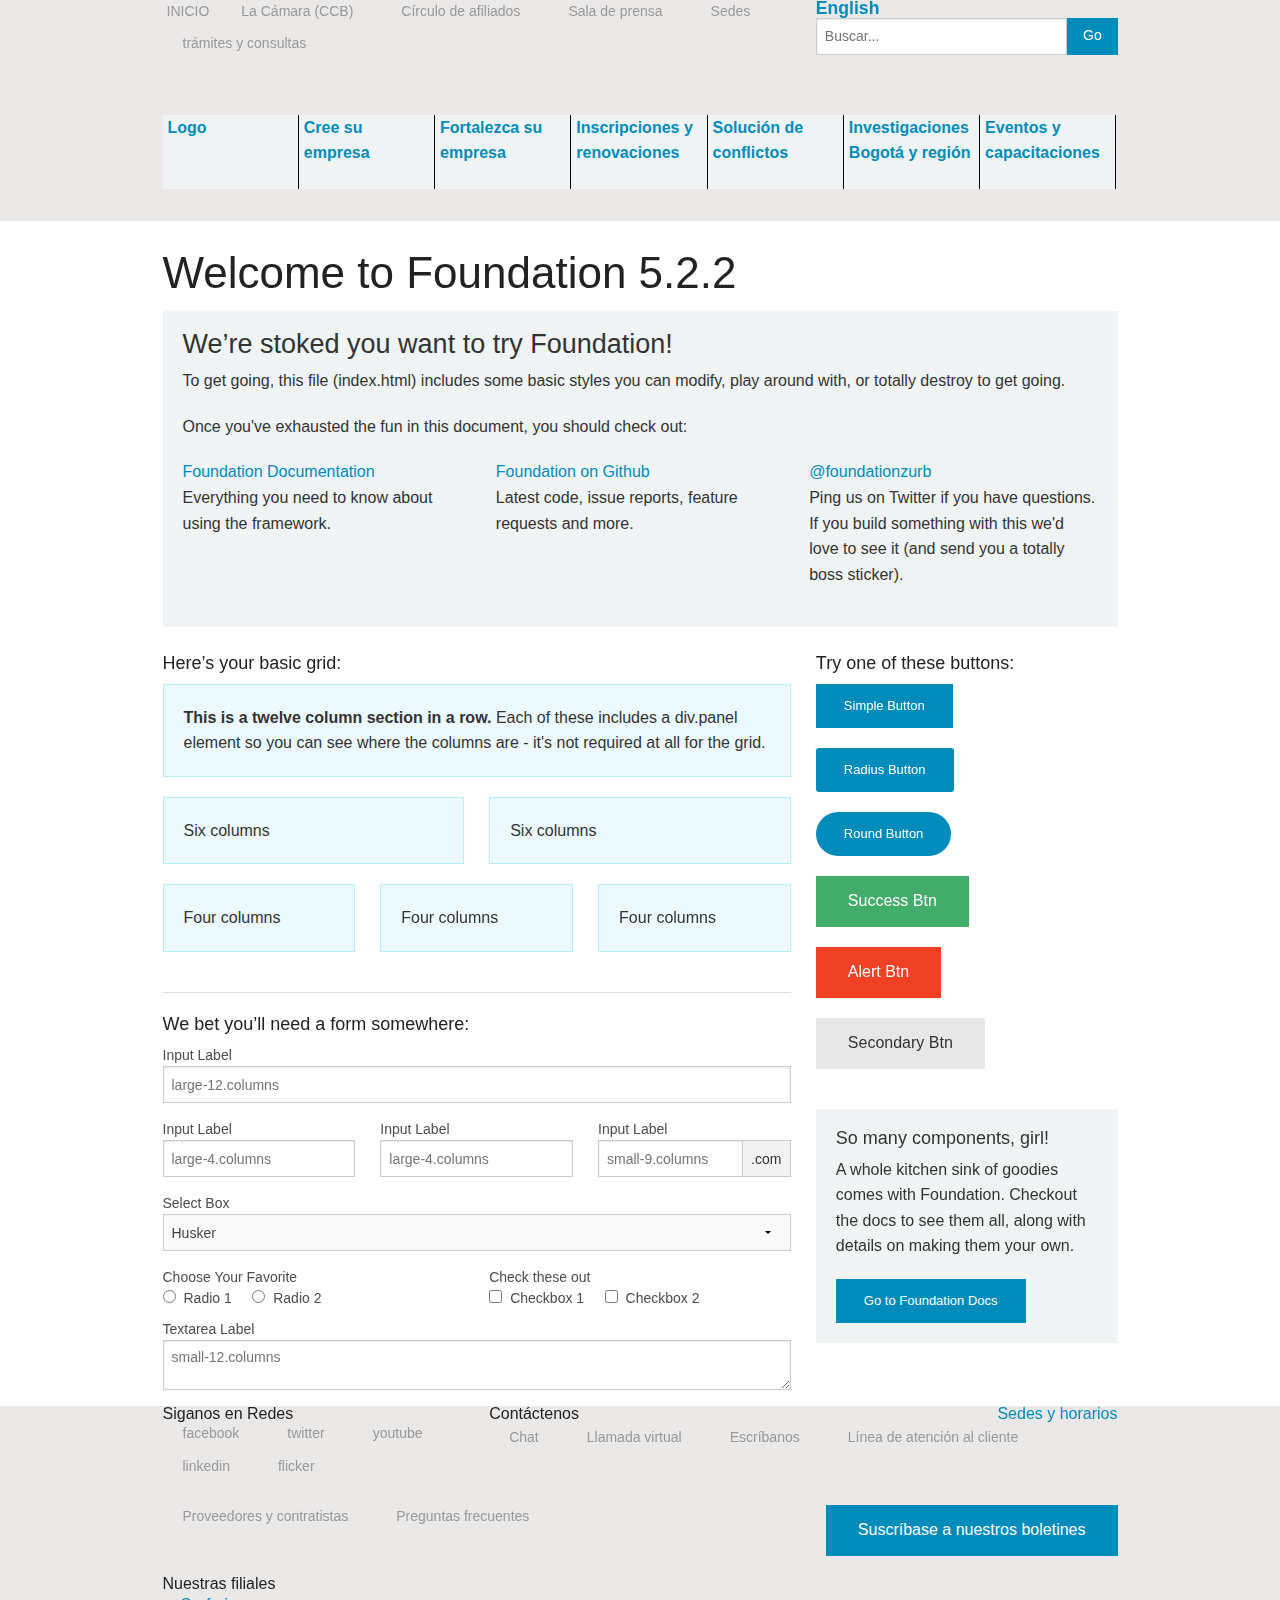
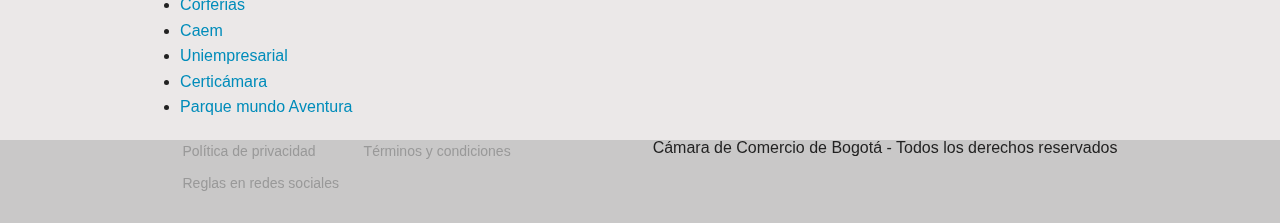
<file: converted-html/index.html>
<!doctype html>
<html class="no-js" lang="es">
<head>
	<meta charset="utf-8" />
	<meta name="viewport" content="width=device-width, initial-scale=1.0" />
	<title>Foundation 5</title>

	<meta name="author" content="" />
	<meta name="copyright" content="" />
	<meta name="description" content="" />
	<meta name="keywords" content="" />
	<meta property="og:title" content="" />
	<meta property="og:url" content="" />
	<meta property="og:site_name" content="" />
	<meta property="og:image" content="" />
	<meta property="og:type" content="" />
	<meta property="fb:app_id" content="" />

	<link rel="Shortcut Icon" type="image/x-icon" href="" />
	<link rel="apple-touch-icon" href="" />
	<link rel="apple-touch-icon" sizes="72x72" href="" />
	<link rel="apple-touch-icon" sizes="114x114" href="" />

	<link href="/assets/css/app.min.css" rel="stylesheet" type="text/css" media="all"/>
	<script src="/assets/js/vendor/modernizr.min.js"></script>
	<style>
		figure {
			margin: 0;
		}

		.nav-bar ul {
			margin: 2em 0;
			float:left;
		}

		.nav-bar li {
			/* display: block; */
			float: left;
			list-style: none;
			background: #F0F4F5;
			width: 14.27%;
			padding: 0 5px;
			border-right: 1px solid black;
			height: 74px;
		}

		.panel {
			background: #F0F4F5;
			border: none;
			float:left;
			width:100%;
		}

		.header-holder {
			background: rgb(235, 232, 232);
		}

		footer.footer-holder {
			background: rgb(235, 232, 232);
		}
		div.copyright {
			background: rgb(201, 200, 200);
		}

		header {
			font-weight: bold;
			margin-bottom: 1em;
			font-size: 1.1em;
		}

		.event-item {
			margin: 0;
		}

		.event-item li {
			list-style: none;
		}

	</style>
</head>
<body>
	<div class="off-canvas-wrap" data-offcanvas>
		<div class="inner-wrap">
			<header class="hide-for-small-only header-holder">
	<div class="row">
		<div class="large-12 columns">
			<div class="row">
				<div class="large-8 medium-8 columns">
					<dl class="sub-nav">
	<dt>inicio</dt>
	<dd class=""><a href="#">La Cámara (CCB)</a></dd>
	<dd><a href="#">Círculo de afiliados</a></dd>
	<dd><a href="#">Sala de prensa</a></dd>
	<dd><a href="#">Sedes</a></dd>
	<dd><a href="#">trámites y consultas</a></dd>
</dl>

				</div>
				<div class="large-4 medium-4 columns">
					<a href="" class="lang-block" title="">English</a>
					<div class="row collapse">
	<div class="small-10 columns">
	<input type="text" placeholder="Buscar...">
	</div>
	<div class="small-2 columns">
		<a href="#" class="button postfix">Go</a>
	</div>
</div>
				</div>
			</div>
		</div>
		<div class="large-12 columns">
			<section class="navigation">
	<nav class="nav-bar" >
		<ul class="">
			<li class="">
				<a href="#">Logo</a>
			</li>
			<li class="">
				<a href="#">Cree su empresa</a>
			</li>
			<li class="">
				<a href="#">Fortalezca su empresa</a>
			</li>
			<li class="">
				<a href="#">Inscripciones y renovaciones</a>
			</li>
			<li class="">
				<a href="#">Solución de conflictos</a>
			</li>
			<li class="">
				<a href="#">Investigaciones Bogotá y región</a>
			</li>
			<li class="">
				<a href="#">Eventos y capacitaciones</a>
			</li>
		</ul>
	</nav>
</section>
		</div>
	</div>
</header>
			<nav class="tab-bar show-for-small-only">
	<section class="left-small">
		<a class="left-off-canvas-toggle menu-icon" href="#"><span></span></a>
	</section>

	<section class="middle tab-bar-section">
		<h1 class="title">CCB</h1>
	</section>

	<section class="right-small">
		<a class="" href="#"><span></span></a>
	</section>
</nav>
			<aside class="left-off-canvas-menu">
	<ul class="off-canvas-list">
		<li><a href="#">Item 1</a></li>
		<li><a href="#">Item 2</a></li>
        <li><a href="#">Item 3</a></li>
        <li><a href="#">Item 4</a></li>
        <li><a href="#">Item 5</a></li>
        <li><a href="#">Item 6</a></li>
        <li><a href="#">Item 7</a></li>
        <li><a href="#">Item 8</a></li>

	</ul>
</aside>

			<section class="main-section">
				<div class="row">
					<div class="large-12 columns">
						 
	<div class="row">
      <div class="large-12 columns">
        <h1>Welcome to Foundation 5.2.2</h1>
      </div>
    </div>
    <div class="row">
      <div class="large-12 columns">
        <div class="panel">
            <h3>We&rsquo;re stoked you want to try Foundation! </h3>
            <p>To get going, this file (index.html) includes some basic styles you can modify, play around with, or totally destroy to get going.</p>
            <p>Once you've exhausted the fun in this document, you should check out:</p>
            <div class="row">
                <div class="large-4 medium-4 columns">
                <p><a href="http://foundation.zurb.com/docs">Foundation Documentation</a><br />Everything you need to know about using the framework.</p>
            </div>
                <div class="large-4 medium-4 columns">
                    <p><a href="http://github.com/zurb/foundation">Foundation on Github</a><br />Latest code, issue reports, feature requests and more.</p>
                </div>
                <div class="large-4 medium-4 columns">
                    <p><a href="http://twitter.com/foundationzurb">@foundationzurb</a><br />Ping us on Twitter if you have questions. If you build something with this we'd love to see it (and send you a totally boss sticker).</p>
                </div>        
                    </div>
        </div>
      </div>
    </div>

    <div class="row">
      <div class="large-8 medium-8 columns">
        <h5>Here&rsquo;s your basic grid:</h5>
        <!-- Grid Example -->

        <div class="row">
          <div class="large-12 columns">
            <div class="callout panel">
              <p><strong>This is a twelve column section in a row.</strong> Each of these includes a div.panel element so you can see where the columns are - it's not required at all for the grid.</p>
            </div>
          </div>
        </div>
        <div class="row">
          <div class="large-6 medium-6 columns">
            <div class="callout panel">
              <p>Six columns</p>
            </div>
          </div>
          <div class="large-6 medium-6 columns">
            <div class="callout panel">
              <p>Six columns</p>
            </div>
          </div>
        </div>
        <div class="row">
          <div class="large-4 medium-4 small-4 columns">
            <div class="callout panel">
              <p>Four columns</p>
            </div>
          </div>
          <div class="large-4 medium-4 small-4 columns">
            <div class="callout panel">
              <p>Four columns</p>
            </div>
          </div>
          <div class="large-4 medium-4 small-4 columns">
            <div class="callout panel">
              <p>Four columns</p>
            </div>
          </div>
        </div>
        
        <hr />
                
        <h5>We bet you&rsquo;ll need a form somewhere:</h5>
        <form>
                  <div class="row">
                    <div class="large-12 columns">
                      <label>Input Label</label>
                      <input type="text" placeholder="large-12.columns" />
                    </div>
                  </div>
                  <div class="row">
                    <div class="large-4 medium-4 columns">
                      <label>Input Label</label>
                      <input type="text" placeholder="large-4.columns" />
                    </div>
                    <div class="large-4 medium-4 columns">
                      <label>Input Label</label>
                      <input type="text" placeholder="large-4.columns" />
                    </div>
                    <div class="large-4 medium-4 columns">
                      <div class="row collapse">
                        <label>Input Label</label>
                        <div class="small-9 columns">
                          <input type="text" placeholder="small-9.columns" />
                        </div>
                        <div class="small-3 columns">
                          <span class="postfix">.com</span>
                        </div>
                      </div>
                    </div>
                  </div>
                  <div class="row">
                    <div class="large-12 columns">
                      <label>Select Box</label>
                      <select>
                        <option value="husker">Husker</option>
                        <option value="starbuck">Starbuck</option>
                        <option value="hotdog">Hot Dog</option>
                        <option value="apollo">Apollo</option>
                      </select>
                    </div>
                  </div>
                  <div class="row">
                    <div class="large-6 medium-6 columns">
                      <label>Choose Your Favorite</label>
                      <input type="radio" name="pokemon" value="Red" id="pokemonRed"><label for="pokemonRed">Radio 1</label>
                      <input type="radio" name="pokemon" value="Blue" id="pokemonBlue"><label for="pokemonBlue">Radio 2</label>
                    </div>
                    <div class="large-6 medium-6 columns">
                      <label>Check these out</label>
                      <input id="checkbox1" type="checkbox"><label for="checkbox1">Checkbox 1</label>
                      <input id="checkbox2" type="checkbox"><label for="checkbox2">Checkbox 2</label>
                    </div>
                  </div>
                  <div class="row">
                    <div class="large-12 columns">
                      <label>Textarea Label</label>
                      <textarea placeholder="small-12.columns"></textarea>
                    </div>
                  </div>
                </form>
      </div>     

      <div class="large-4 medium-4 columns">
              <h5>Try one of these buttons:</h5>
              <p><a href="#" class="small button">Simple Button</a><br/>
        <a href="#" class="small radius button">Radius Button</a><br/>
        <a href="#" class="small round button">Round Button</a><br/>            
        <a href="#" class="medium success button">Success Btn</a><br/>
        <a href="#" class="medium alert button">Alert Btn</a><br/>
        <a href="#" class="medium secondary button">Secondary Btn</a></p>           
                <div class="panel">
            <h5>So many components, girl!</h5>
            <p>A whole kitchen sink of goodies comes with Foundation. Checkout the docs to see them all, along with details on making them your own.</p>
            <a href="http://foundation.zurb.com/docs/" class="small button">Go to Foundation Docs</a>          
        </div>
      </div>
    </div>

					</div>
				</div>
				<footer class="footer-holder">
	<div class="row">
		<div class="large-12 columns">
			<div class="row">
				<div class="large-4 columns">
					<div class="social hide-for-small-only">
	<div class="footer-title">Siganos en Redes</div>
		<dl class="sub-nav">
			<dd class=""><a href="" class="icon_facebook" title="">facebook</a></dd>
			<dd class=""><a href="" class="icon_twitter" title="">twitter</a></dd>
			<dd class=""><a href="" class="icon_youtube" title="">youtube</a></dd>
			<dd class=""><a href="" class="icon_linkedin" title="">linkedin</a></dd>
			<dd class=""><a href="" class="icon_flicker" title="">flicker</a></dd>
		</dl>
</div>
				</div>
				<div class="large-8 columns">
					<div class="social">
	<div class="row">
		<div class="large-6 columns">Contáctenos</div>
		<div class="large-6 columns text-right	"><a href="" class="view-more" title="">Sedes y horarios</a></div>
	</div>
	<dl class="sub-nav">
		<dd class=""><a href="" class="" title=""><span class="icon_chat"></span>Chat</a></dd>
		<dd class=""><a href="" class="" title=""><span class="icon_call"></span>Llamada virtual</a></dd>
		<dd class=""><a href="" class="" title=""><span class="icon_write"></span>Escríbanos</a></dd>
		<dd class=""><a href="" class="" title=""><span class="icon_telephone"></span>Línea de atención al cliente</a></dd>
	</dl>
</div>



				</div>
			</div>
			<div class="row">
				<div class="large-6 columns">
					<div class="faq hide-for-small-only">
	<dl class="sub-nav">
		<dd class="icon_"><a href="" class="" title="">Proveedores y contratistas</a></dd>
		<dd class="icon_twitter"><a href="" class="" title="">Preguntas frecuentes</a></dd>
	</dl>
</div>


				</div>
				<div class="large-6 columns">
					<div class="newsletter hide-for-small-only">
	<a href="" class="button right" title="">Suscríbase a nuestros boletines</a>
</div>
				</div>
			</div>
			<div class="row">
				<div class="large-12 columns">
					<div class="subsidiaries">
	<div class="footer-title">Nuestras filiales</div>
	<div class="outer">
		<ul class="inner">
			<li class=""><a href="" class="" title="">Corferias</a></li>
			<li class=""><a href="" class="" title="">Caem</a></li>
			<li class=""><a href="" class="" title="">Uniempresarial</a></li>
			<li class=""><a href="" class="" title="">Certicámara</a></li>
			<li class=""><a href="" class="" title="">Parque mundo Aventura</a></li>
		</ul>
	</div>
</div>
				</div>
			</div>
		</div>
	</div>
	<div class="copyright">
	<div class="row">
		<div class="large-6 columns">
		<dl class="sub-nav">
			<dd class=""><a href="" class="" title="">Política de privacidad</a></dd>
			<dd class=""><a href="" class="" title="">Términos y condiciones</a></dd>
			<dd class=""><a href="" class="" title="">Reglas en redes sociales</a></dd>
		</dl>

		</div>
		<div class="large-6 columns">
		<div class="sub-nav text-right">
			Cámara de Comercio de Bogotá - Todos los derechos reservados
		</div>

		</div>
	</div>
</div>
</footer>
			</section>

			<a class="exit-off-canvas"></a>
		</div>
	</div>

	<script src="/assets/js/vendor/jquery.min.js"></script>
<script src="/assets/js/foundation.min.js"></script>
<script>
$(document).foundation();
</script>

</body>
</html>
</file>
<file: assets/css/app.min.css>
meta.foundation-version{font-family:"/5.2.2/"}meta.foundation-mq-small{font-family:"/only screen/";width:0}meta.foundation-mq-medium{font-family:"/only screen and (min-width:40.063em)/";width:40.063em}meta.foundation-mq-large{font-family:"/only screen and (min-width:64.063em)/";width:64.063em}meta.foundation-mq-xlarge{font-family:"/only screen and (min-width:90.063em)/";width:90.063em}meta.foundation-mq-xxlarge{font-family:"/only screen and (min-width:120.063em)/";width:120.063em}meta.foundation-data-attribute-namespace{font-family:false}body,html{height:100%}*,:after,:before{-webkit-box-sizing:border-box;-moz-box-sizing:border-box;box-sizing:border-box}body,html{font-size:100%}body{background:#fff;color:#222;padding:0;margin:0;font-family:"Helvetica Neue",Helvetica,Helvetica,Arial,sans-serif;font-weight:400;font-style:normal;line-height:1;position:relative;cursor:default}a:hover{cursor:pointer}img{max-width:100%;height:auto;-ms-interpolation-mode:bicubic}#map_canvas embed,#map_canvas img,#map_canvas object,.map_canvas embed,.map_canvas img,.map_canvas object{max-width:none!important}.left{float:left!important}.right{float:right!important}.clearfix:after,.clearfix:before{content:" ";display:table}.clearfix:after{clear:both}.hide{display:none}.antialiased{-webkit-font-smoothing:antialiased;-moz-osx-font-smoothing:grayscale}img{display:inline-block;vertical-align:middle}textarea{min-height:50px}select{width:100%}.row{width:100%;margin-left:auto;margin-right:auto;margin-top:0;margin-bottom:0;max-width:61.25rem}.row:after,.row:before{content:" ";display:table}.row:after{clear:both}.row.collapse>.column,.row.collapse>.columns{padding-left:0;padding-right:0}.row.collapse .row{margin-left:0;margin-right:0}.row .row{width:auto;margin-left:-.78125rem;margin-right:-.78125rem;margin-top:0;margin-bottom:0;max-width:none}.row .row:after,.row .row:before{content:" ";display:table}.row .row:after{clear:both}.row .row.collapse{width:auto;margin:0;max-width:none}.row .row.collapse:after,.row .row.collapse:before{content:" ";display:table}.row .row.collapse:after{clear:both}.column,.columns{padding-left:.78125rem;padding-right:.78125rem;width:100%;float:left}@media only screen{.small-push-0{position:relative;left:0;right:auto}.small-pull-0{position:relative;right:0;left:auto}.small-push-1{position:relative;left:8.33333%;right:auto}.small-pull-1{position:relative;right:8.33333%;left:auto}.small-push-2{position:relative;left:16.66667%;right:auto}.small-pull-2{position:relative;right:16.66667%;left:auto}.small-push-3{position:relative;left:25%;right:auto}.small-pull-3{position:relative;right:25%;left:auto}.small-push-4{position:relative;left:33.33333%;right:auto}.small-pull-4{position:relative;right:33.33333%;left:auto}.small-push-5{position:relative;left:41.66667%;right:auto}.small-pull-5{position:relative;right:41.66667%;left:auto}.small-push-6{position:relative;left:50%;right:auto}.small-pull-6{position:relative;right:50%;left:auto}.small-push-7{position:relative;left:58.33333%;right:auto}.small-pull-7{position:relative;right:58.33333%;left:auto}.small-push-8{position:relative;left:66.66667%;right:auto}.small-pull-8{position:relative;right:66.66667%;left:auto}.small-push-9{position:relative;left:75%;right:auto}.small-pull-9{position:relative;right:75%;left:auto}.small-push-10{position:relative;left:83.33333%;right:auto}.small-pull-10{position:relative;right:83.33333%;left:auto}.small-push-11{position:relative;left:91.66667%;right:auto}.small-pull-11{position:relative;right:91.66667%;left:auto}.column,.columns{position:relative;padding-left:.78125rem;padding-right:.78125rem;float:left}.small-1{width:8.33333%}.small-2{width:16.66667%}.small-3{width:25%}.small-4{width:33.33333%}.small-5{width:41.66667%}.small-6{width:50%}.small-7{width:58.33333%}.small-8{width:66.66667%}.small-9{width:75%}.small-10{width:83.33333%}.small-11{width:91.66667%}.small-12{width:100%}[class*=column]+[class*=column]:last-child{float:right}[class*=column]+[class*=column].end{float:left}.small-offset-0{margin-left:0!important}.small-offset-1{margin-left:8.33333%!important}.small-offset-2{margin-left:16.66667%!important}.small-offset-3{margin-left:25%!important}.small-offset-4{margin-left:33.33333%!important}.small-offset-5{margin-left:41.66667%!important}.small-offset-6{margin-left:50%!important}.small-offset-7{margin-left:58.33333%!important}.small-offset-8{margin-left:66.66667%!important}.small-offset-9{margin-left:75%!important}.small-offset-10{margin-left:83.33333%!important}.small-offset-11{margin-left:91.66667%!important}.small-reset-order{margin-left:0;margin-right:0;left:auto;right:auto;float:left}.column.small-centered,.columns.small-centered{margin-left:auto;margin-right:auto;float:none}.column.small-uncentered,.columns.small-uncentered{margin-left:0;margin-right:0;float:left!important}.column.small-uncentered.opposite,.columns.small-uncentered.opposite{float:right}}@media only screen and (min-width:40.063em){.medium-push-0{position:relative;left:0;right:auto}.medium-pull-0{position:relative;right:0;left:auto}.medium-push-1{position:relative;left:8.33333%;right:auto}.medium-pull-1{position:relative;right:8.33333%;left:auto}.medium-push-2{position:relative;left:16.66667%;right:auto}.medium-pull-2{position:relative;right:16.66667%;left:auto}.medium-push-3{position:relative;left:25%;right:auto}.medium-pull-3{position:relative;right:25%;left:auto}.medium-push-4{position:relative;left:33.33333%;right:auto}.medium-pull-4{position:relative;right:33.33333%;left:auto}.medium-push-5{position:relative;left:41.66667%;right:auto}.medium-pull-5{position:relative;right:41.66667%;left:auto}.medium-push-6{position:relative;left:50%;right:auto}.medium-pull-6{position:relative;right:50%;left:auto}.medium-push-7{position:relative;left:58.33333%;right:auto}.medium-pull-7{position:relative;right:58.33333%;left:auto}.medium-push-8{position:relative;left:66.66667%;right:auto}.medium-pull-8{position:relative;right:66.66667%;left:auto}.medium-push-9{position:relative;left:75%;right:auto}.medium-pull-9{position:relative;right:75%;left:auto}.medium-push-10{position:relative;left:83.33333%;right:auto}.medium-pull-10{position:relative;right:83.33333%;left:auto}.medium-push-11{position:relative;left:91.66667%;right:auto}.medium-pull-11{position:relative;right:91.66667%;left:auto}.column,.columns{position:relative;padding-left:.78125rem;padding-right:.78125rem;float:left}.medium-1{width:8.33333%}.medium-2{width:16.66667%}.medium-3{width:25%}.medium-4{width:33.33333%}.medium-5{width:41.66667%}.medium-6{width:50%}.medium-7{width:58.33333%}.medium-8{width:66.66667%}.medium-9{width:75%}.medium-10{width:83.33333%}.medium-11{width:91.66667%}.medium-12{width:100%}[class*=column]+[class*=column]:last-child{float:right}[class*=column]+[class*=column].end{float:left}.medium-offset-0{margin-left:0!important}.medium-offset-1{margin-left:8.33333%!important}.medium-offset-2{margin-left:16.66667%!important}.medium-offset-3{margin-left:25%!important}.medium-offset-4{margin-left:33.33333%!important}.medium-offset-5{margin-left:41.66667%!important}.medium-offset-6{margin-left:50%!important}.medium-offset-7{margin-left:58.33333%!important}.medium-offset-8{margin-left:66.66667%!important}.medium-offset-9{margin-left:75%!important}.medium-offset-10{margin-left:83.33333%!important}.medium-offset-11{margin-left:91.66667%!important}.medium-reset-order{margin-left:0;margin-right:0;left:auto;right:auto;float:left}.column.medium-centered,.columns.medium-centered{margin-left:auto;margin-right:auto;float:none}.column.medium-uncentered,.columns.medium-uncentered{margin-left:0;margin-right:0;float:left!important}.column.medium-uncentered.opposite,.columns.medium-uncentered.opposite{float:right}.push-0{position:relative;left:0;right:auto}.pull-0{position:relative;right:0;left:auto}.push-1{position:relative;left:8.33333%;right:auto}.pull-1{position:relative;right:8.33333%;left:auto}.push-2{position:relative;left:16.66667%;right:auto}.pull-2{position:relative;right:16.66667%;left:auto}.push-3{position:relative;left:25%;right:auto}.pull-3{position:relative;right:25%;left:auto}.push-4{position:relative;left:33.33333%;right:auto}.pull-4{position:relative;right:33.33333%;left:auto}.push-5{position:relative;left:41.66667%;right:auto}.pull-5{position:relative;right:41.66667%;left:auto}.push-6{position:relative;left:50%;right:auto}.pull-6{position:relative;right:50%;left:auto}.push-7{position:relative;left:58.33333%;right:auto}.pull-7{position:relative;right:58.33333%;left:auto}.push-8{position:relative;left:66.66667%;right:auto}.pull-8{position:relative;right:66.66667%;left:auto}.push-9{position:relative;left:75%;right:auto}.pull-9{position:relative;right:75%;left:auto}.push-10{position:relative;left:83.33333%;right:auto}.pull-10{position:relative;right:83.33333%;left:auto}.push-11{position:relative;left:91.66667%;right:auto}.pull-11{position:relative;right:91.66667%;left:auto}}@media only screen and (min-width:64.063em){.large-push-0{position:relative;left:0;right:auto}.large-pull-0{position:relative;right:0;left:auto}.large-push-1{position:relative;left:8.33333%;right:auto}.large-pull-1{position:relative;right:8.33333%;left:auto}.large-push-2{position:relative;left:16.66667%;right:auto}.large-pull-2{position:relative;right:16.66667%;left:auto}.large-push-3{position:relative;left:25%;right:auto}.large-pull-3{position:relative;right:25%;left:auto}.large-push-4{position:relative;left:33.33333%;right:auto}.large-pull-4{position:relative;right:33.33333%;left:auto}.large-push-5{position:relative;left:41.66667%;right:auto}.large-pull-5{position:relative;right:41.66667%;left:auto}.large-push-6{position:relative;left:50%;right:auto}.large-pull-6{position:relative;right:50%;left:auto}.large-push-7{position:relative;left:58.33333%;right:auto}.large-pull-7{position:relative;right:58.33333%;left:auto}.large-push-8{position:relative;left:66.66667%;right:auto}.large-pull-8{position:relative;right:66.66667%;left:auto}.large-push-9{position:relative;left:75%;right:auto}.large-pull-9{position:relative;right:75%;left:auto}.large-push-10{position:relative;left:83.33333%;right:auto}.large-pull-10{position:relative;right:83.33333%;left:auto}.large-push-11{position:relative;left:91.66667%;right:auto}.large-pull-11{position:relative;right:91.66667%;left:auto}.column,.columns{position:relative;padding-left:.78125rem;padding-right:.78125rem;float:left}.large-1{width:8.33333%}.large-2{width:16.66667%}.large-3{width:25%}.large-4{width:33.33333%}.large-5{width:41.66667%}.large-6{width:50%}.large-7{width:58.33333%}.large-8{width:66.66667%}.large-9{width:75%}.large-10{width:83.33333%}.large-11{width:91.66667%}.large-12{width:100%}[class*=column]+[class*=column]:last-child{float:right}[class*=column]+[class*=column].end{float:left}.large-offset-0{margin-left:0!important}.large-offset-1{margin-left:8.33333%!important}.large-offset-2{margin-left:16.66667%!important}.large-offset-3{margin-left:25%!important}.large-offset-4{margin-left:33.33333%!important}.large-offset-5{margin-left:41.66667%!important}.large-offset-6{margin-left:50%!important}.large-offset-7{margin-left:58.33333%!important}.large-offset-8{margin-left:66.66667%!important}.large-offset-9{margin-left:75%!important}.large-offset-10{margin-left:83.33333%!important}.large-offset-11{margin-left:91.66667%!important}.large-reset-order{margin-left:0;margin-right:0;left:auto;right:auto;float:left}.column.large-centered,.columns.large-centered{margin-left:auto;margin-right:auto;float:none}.column.large-uncentered,.columns.large-uncentered{margin-left:0;margin-right:0;float:left!important}.column.large-uncentered.opposite,.columns.large-uncentered.opposite{float:right}.push-0{position:relative;left:0;right:auto}.pull-0{position:relative;right:0;left:auto}.push-1{position:relative;left:8.33333%;right:auto}.pull-1{position:relative;right:8.33333%;left:auto}.push-2{position:relative;left:16.66667%;right:auto}.pull-2{position:relative;right:16.66667%;left:auto}.push-3{position:relative;left:25%;right:auto}.pull-3{position:relative;right:25%;left:auto}.push-4{position:relative;left:33.33333%;right:auto}.pull-4{position:relative;right:33.33333%;left:auto}.push-5{position:relative;left:41.66667%;right:auto}.pull-5{position:relative;right:41.66667%;left:auto}.push-6{position:relative;left:50%;right:auto}.pull-6{position:relative;right:50%;left:auto}.push-7{position:relative;left:58.33333%;right:auto}.pull-7{position:relative;right:58.33333%;left:auto}.push-8{position:relative;left:66.66667%;right:auto}.pull-8{position:relative;right:66.66667%;left:auto}.push-9{position:relative;left:75%;right:auto}.pull-9{position:relative;right:75%;left:auto}.push-10{position:relative;left:83.33333%;right:auto}.pull-10{position:relative;right:83.33333%;left:auto}.push-11{position:relative;left:91.66667%;right:auto}.pull-11{position:relative;right:91.66667%;left:auto}}.accordion{margin-bottom:0}.accordion:after,.accordion:before{content:" ";display:table}.accordion:after{clear:both}.accordion dd{display:block;margin-bottom:0!important}.accordion dd.active>a{background:#e8e8e8}.accordion dd>a{background:#efefef;color:#222;padding:1rem;display:block;font-family:"Helvetica Neue",Helvetica,Helvetica,Arial,sans-serif;font-size:1rem}.accordion dd>a:hover{background:#e3e3e3}.accordion .content{display:none;padding:.78125rem}.accordion .content.active{display:block;background:#fff}.alert-box{border-style:solid;border-width:1px;display:block;font-weight:400;margin-bottom:1.25rem;position:relative;padding:.875rem 1.5rem .875rem .875rem;font-size:.8125rem;transition:opacity 300ms ease-out;background-color:#008cba;border-color:#0078a0;color:#fff}.alert-box .close{font-size:1.375rem;padding:9px 6px 4px;line-height:0;position:absolute;top:50%;margin-top:-.6875rem;right:.25rem;color:#333;opacity:.3}.alert-box .close:focus,.alert-box .close:hover{opacity:.5}.alert-box.radius{border-radius:3px}.alert-box.round{border-radius:1000px}.alert-box.success{background-color:#43ac6a;border-color:#3a945b;color:#fff}.alert-box.alert{background-color:#f04124;border-color:#de2d0f;color:#fff}.alert-box.secondary{background-color:#e7e7e7;border-color:#c7c7c7;color:#4f4f4f}.alert-box.warning{background-color:#f08a24;border-color:#de770f;color:#fff}.alert-box.info{background-color:#a0d3e8;border-color:#74bfdd;color:#4f4f4f}.alert-box.alert-close{opacity:0}[class*=block-grid-]{display:block;padding:0;margin:0 -.625rem}[class*=block-grid-]:after,[class*=block-grid-]:before{content:" ";display:table}[class*=block-grid-]:after{clear:both}[class*=block-grid-]>li{display:block;height:auto;float:left;padding:0 .625rem 1.25rem}@media only screen{.small-block-grid-1>li{width:100%;list-style:none}.small-block-grid-1>li:nth-of-type(n){clear:none}.small-block-grid-1>li:nth-of-type(1n+1){clear:both}.small-block-grid-2>li{width:50%;list-style:none}.small-block-grid-2>li:nth-of-type(n){clear:none}.small-block-grid-2>li:nth-of-type(2n+1){clear:both}.small-block-grid-3>li{width:33.33333%;list-style:none}.small-block-grid-3>li:nth-of-type(n){clear:none}.small-block-grid-3>li:nth-of-type(3n+1){clear:both}.small-block-grid-4>li{width:25%;list-style:none}.small-block-grid-4>li:nth-of-type(n){clear:none}.small-block-grid-4>li:nth-of-type(4n+1){clear:both}.small-block-grid-5>li{width:20%;list-style:none}.small-block-grid-5>li:nth-of-type(n){clear:none}.small-block-grid-5>li:nth-of-type(5n+1){clear:both}.small-block-grid-6>li{width:16.66667%;list-style:none}.small-block-grid-6>li:nth-of-type(n){clear:none}.small-block-grid-6>li:nth-of-type(6n+1){clear:both}.small-block-grid-7>li{width:14.28571%;list-style:none}.small-block-grid-7>li:nth-of-type(n){clear:none}.small-block-grid-7>li:nth-of-type(7n+1){clear:both}.small-block-grid-8>li{width:12.5%;list-style:none}.small-block-grid-8>li:nth-of-type(n){clear:none}.small-block-grid-8>li:nth-of-type(8n+1){clear:both}.small-block-grid-9>li{width:11.11111%;list-style:none}.small-block-grid-9>li:nth-of-type(n){clear:none}.small-block-grid-9>li:nth-of-type(9n+1){clear:both}.small-block-grid-10>li{width:10%;list-style:none}.small-block-grid-10>li:nth-of-type(n){clear:none}.small-block-grid-10>li:nth-of-type(10n+1){clear:both}.small-block-grid-11>li{width:9.09091%;list-style:none}.small-block-grid-11>li:nth-of-type(n){clear:none}.small-block-grid-11>li:nth-of-type(11n+1){clear:both}.small-block-grid-12>li{width:8.33333%;list-style:none}.small-block-grid-12>li:nth-of-type(n){clear:none}.small-block-grid-12>li:nth-of-type(12n+1){clear:both}}@media only screen and (min-width:40.063em){.medium-block-grid-1>li{width:100%;list-style:none}.medium-block-grid-1>li:nth-of-type(n){clear:none}.medium-block-grid-1>li:nth-of-type(1n+1){clear:both}.medium-block-grid-2>li{width:50%;list-style:none}.medium-block-grid-2>li:nth-of-type(n){clear:none}.medium-block-grid-2>li:nth-of-type(2n+1){clear:both}.medium-block-grid-3>li{width:33.33333%;list-style:none}.medium-block-grid-3>li:nth-of-type(n){clear:none}.medium-block-grid-3>li:nth-of-type(3n+1){clear:both}.medium-block-grid-4>li{width:25%;list-style:none}.medium-block-grid-4>li:nth-of-type(n){clear:none}.medium-block-grid-4>li:nth-of-type(4n+1){clear:both}.medium-block-grid-5>li{width:20%;list-style:none}.medium-block-grid-5>li:nth-of-type(n){clear:none}.medium-block-grid-5>li:nth-of-type(5n+1){clear:both}.medium-block-grid-6>li{width:16.66667%;list-style:none}.medium-block-grid-6>li:nth-of-type(n){clear:none}.medium-block-grid-6>li:nth-of-type(6n+1){clear:both}.medium-block-grid-7>li{width:14.28571%;list-style:none}.medium-block-grid-7>li:nth-of-type(n){clear:none}.medium-block-grid-7>li:nth-of-type(7n+1){clear:both}.medium-block-grid-8>li{width:12.5%;list-style:none}.medium-block-grid-8>li:nth-of-type(n){clear:none}.medium-block-grid-8>li:nth-of-type(8n+1){clear:both}.medium-block-grid-9>li{width:11.11111%;list-style:none}.medium-block-grid-9>li:nth-of-type(n){clear:none}.medium-block-grid-9>li:nth-of-type(9n+1){clear:both}.medium-block-grid-10>li{width:10%;list-style:none}.medium-block-grid-10>li:nth-of-type(n){clear:none}.medium-block-grid-10>li:nth-of-type(10n+1){clear:both}.medium-block-grid-11>li{width:9.09091%;list-style:none}.medium-block-grid-11>li:nth-of-type(n){clear:none}.medium-block-grid-11>li:nth-of-type(11n+1){clear:both}.medium-block-grid-12>li{width:8.33333%;list-style:none}.medium-block-grid-12>li:nth-of-type(n){clear:none}.medium-block-grid-12>li:nth-of-type(12n+1){clear:both}}@media only screen and (min-width:64.063em){.large-block-grid-1>li{width:100%;list-style:none}.large-block-grid-1>li:nth-of-type(n){clear:none}.large-block-grid-1>li:nth-of-type(1n+1){clear:both}.large-block-grid-2>li{width:50%;list-style:none}.large-block-grid-2>li:nth-of-type(n){clear:none}.large-block-grid-2>li:nth-of-type(2n+1){clear:both}.large-block-grid-3>li{width:33.33333%;list-style:none}.large-block-grid-3>li:nth-of-type(n){clear:none}.large-block-grid-3>li:nth-of-type(3n+1){clear:both}.large-block-grid-4>li{width:25%;list-style:none}.large-block-grid-4>li:nth-of-type(n){clear:none}.large-block-grid-4>li:nth-of-type(4n+1){clear:both}.large-block-grid-5>li{width:20%;list-style:none}.large-block-grid-5>li:nth-of-type(n){clear:none}.large-block-grid-5>li:nth-of-type(5n+1){clear:both}.large-block-grid-6>li{width:16.66667%;list-style:none}.large-block-grid-6>li:nth-of-type(n){clear:none}.large-block-grid-6>li:nth-of-type(6n+1){clear:both}.large-block-grid-7>li{width:14.28571%;list-style:none}.large-block-grid-7>li:nth-of-type(n){clear:none}.large-block-grid-7>li:nth-of-type(7n+1){clear:both}.large-block-grid-8>li{width:12.5%;list-style:none}.large-block-grid-8>li:nth-of-type(n){clear:none}.large-block-grid-8>li:nth-of-type(8n+1){clear:both}.large-block-grid-9>li{width:11.11111%;list-style:none}.large-block-grid-9>li:nth-of-type(n){clear:none}.large-block-grid-9>li:nth-of-type(9n+1){clear:both}.large-block-grid-10>li{width:10%;list-style:none}.large-block-grid-10>li:nth-of-type(n){clear:none}.large-block-grid-10>li:nth-of-type(10n+1){clear:both}.large-block-grid-11>li{width:9.09091%;list-style:none}.large-block-grid-11>li:nth-of-type(n){clear:none}.large-block-grid-11>li:nth-of-type(11n+1){clear:both}.large-block-grid-12>li{width:8.33333%;list-style:none}.large-block-grid-12>li:nth-of-type(n){clear:none}.large-block-grid-12>li:nth-of-type(12n+1){clear:both}}.breadcrumbs{display:block;padding:.5625rem .875rem;overflow:hidden;margin-left:0;list-style:none;border-style:solid;border-width:1px;background-color:#f4f4f4;border-color:#dcdcdc;border-radius:3px}.breadcrumbs>*{margin:0;float:left;font-size:.6875rem;line-height:.6875rem;text-transform:uppercase;color:#008cba}.breadcrumbs>:focus a,.breadcrumbs>:hover a{text-decoration:underline}.breadcrumbs>* a{color:#008cba}.breadcrumbs>.current,.breadcrumbs>.current a{cursor:default;color:#333}.breadcrumbs>.current:focus,.breadcrumbs>.current:focus a,.breadcrumbs>.current:hover,.breadcrumbs>.current:hover a{text-decoration:none}.breadcrumbs>.unavailable,.breadcrumbs>.unavailable a{color:#999}.breadcrumbs>.unavailable a:focus,.breadcrumbs>.unavailable:focus,.breadcrumbs>.unavailable:hover,.breadcrumbs>.unavailable:hover a{text-decoration:none;color:#999;cursor:default}.breadcrumbs>:before{content:"/";color:#aaa;margin:0 .75rem;position:relative;top:1px}.breadcrumbs>:first-child:before{content:" ";margin:0}.button,button{border-style:solid;border-width:0;cursor:pointer;font-family:"Helvetica Neue",Helvetica,Helvetica,Arial,sans-serif;font-weight:400;line-height:normal;margin:0 0 1.25rem;position:relative;text-decoration:none;text-align:center;-webkit-appearance:none;-webkit-border-radius:0;display:inline-block;padding-top:1rem;padding-right:2rem;padding-bottom:1.0625rem;padding-left:2rem;font-size:1rem;background-color:#008cba;border-color:#007095;color:#fff;transition:background-color 300ms ease-out}.button:focus,.button:hover,button:focus,button:hover{background-color:#007095;color:#fff}.button.secondary,button.secondary{background-color:#e7e7e7;border-color:#b9b9b9;color:#333}.button.secondary:focus,.button.secondary:hover,button.secondary:focus,button.secondary:hover{background-color:#b9b9b9;color:#333}.button.success,button.success{background-color:#43ac6a;border-color:#368a55;color:#fff}.button.success:focus,.button.success:hover,button.success:focus,button.success:hover{background-color:#368a55;color:#fff}.button.alert,button.alert{background-color:#f04124;border-color:#cf2a0e;color:#fff}.button.alert:focus,.button.alert:hover,button.alert:focus,button.alert:hover{background-color:#cf2a0e;color:#fff}.button.large,button.large{padding-top:1.125rem;padding-right:2.25rem;padding-bottom:1.1875rem;padding-left:2.25rem;font-size:1.25rem}.button.small,button.small{padding-top:.875rem;padding-right:1.75rem;padding-bottom:.9375rem;padding-left:1.75rem;font-size:.8125rem}.button.tiny,button.tiny{padding-top:.625rem;padding-right:1.25rem;padding-bottom:.6875rem;padding-left:1.25rem;font-size:.6875rem}.button.expand,button.expand{padding-right:0;padding-left:0;width:100%}.button.left-align,button.left-align{text-align:left;text-indent:.75rem}.button.right-align,button.right-align{text-align:right;padding-right:.75rem}.button.radius,button.radius{border-radius:3px}.button.round,button.round{border-radius:1000px}.button.disabled,.button[disabled],button.disabled,button[disabled]{background-color:#008cba;border-color:#007095;color:#fff;cursor:default;opacity:.7;box-shadow:none}.button.disabled:focus,.button.disabled:hover,.button[disabled]:focus,.button[disabled]:hover,button.disabled:focus,button.disabled:hover,button[disabled]:focus,button[disabled]:hover{color:#fff;background-color:#008cba}.button.disabled.secondary,.button[disabled].secondary,button.disabled.secondary,button[disabled].secondary{background-color:#e7e7e7;border-color:#b9b9b9;color:#333;cursor:default;opacity:.7;box-shadow:none}.button.disabled.secondary:focus,.button.disabled.secondary:hover,.button[disabled].secondary:focus,.button[disabled].secondary:hover,button.disabled.secondary:focus,button.disabled.secondary:hover,button[disabled].secondary:focus,button[disabled].secondary:hover{color:#333;background-color:#e7e7e7}.button.disabled.success,.button[disabled].success,button.disabled.success,button[disabled].success{background-color:#43ac6a;border-color:#368a55;color:#fff;cursor:default;opacity:.7;box-shadow:none}.button.disabled.success:focus,.button.disabled.success:hover,.button[disabled].success:focus,.button[disabled].success:hover,button.disabled.success:focus,button.disabled.success:hover,button[disabled].success:focus,button[disabled].success:hover{color:#fff;background-color:#43ac6a}.button.disabled.alert,.button[disabled].alert,button.disabled.alert,button[disabled].alert{background-color:#f04124;border-color:#cf2a0e;color:#fff;cursor:default;opacity:.7;box-shadow:none}.button.disabled.alert:focus,.button.disabled.alert:hover,.button[disabled].alert:focus,.button[disabled].alert:hover,button.disabled.alert:focus,button.disabled.alert:hover,button[disabled].alert:focus,button[disabled].alert:hover{color:#fff;background-color:#f04124}@media only screen and (min-width:40.063em){.button,button{display:inline-block}}.button-group{list-style:none;margin:0;left:0}.button-group:after,.button-group:before{content:" ";display:table}.button-group:after{clear:both}.button-group li{margin:0;float:left}.button-group li .button,.button-group li>button{border-left:1px solid;border-color:rgba(255,255,255,.5)}.button-group li:first-child .button,.button-group li:first-child button{border-left:0}.button-group li:first-child{margin-left:0}.button-group.radius>* .button,.button-group.radius>*>button{border-left:1px solid;border-color:rgba(255,255,255,.5)}.button-group.radius>:first-child .button,.button-group.radius>:first-child button{border-left:0}.button-group.radius>:first-child,.button-group.radius>:first-child>.button,.button-group.radius>:first-child>a,.button-group.radius>:first-child>button{border-bottom-left-radius:3px;border-top-left-radius:3px}.button-group.radius>:last-child,.button-group.radius>:last-child>.button,.button-group.radius>:last-child>a,.button-group.radius>:last-child>button{border-bottom-right-radius:3px;border-top-right-radius:3px}.button-group.round>* .button,.button-group.round>*>button{border-left:1px solid;border-color:rgba(255,255,255,.5)}.button-group.round>:first-child .button,.button-group.round>:first-child button{border-left:0}.button-group.round>:first-child,.button-group.round>:first-child>.button,.button-group.round>:first-child>a,.button-group.round>:first-child>button{border-bottom-left-radius:1000px;border-top-left-radius:1000px}.button-group.round>:last-child,.button-group.round>:last-child>.button,.button-group.round>:last-child>a,.button-group.round>:last-child>button{border-bottom-right-radius:1000px;border-top-right-radius:1000px}.button-group.even-2 li{width:50%}.button-group.even-2 li .button,.button-group.even-2 li>button{border-left:1px solid;border-color:rgba(255,255,255,.5)}.button-group.even-2 li:first-child .button,.button-group.even-2 li:first-child button{border-left:0}.button-group.even-2 li .button,.button-group.even-2 li button{width:100%}.button-group.even-3 li{width:33.33333%}.button-group.even-3 li .button,.button-group.even-3 li>button{border-left:1px solid;border-color:rgba(255,255,255,.5)}.button-group.even-3 li:first-child .button,.button-group.even-3 li:first-child button{border-left:0}.button-group.even-3 li .button,.button-group.even-3 li button{width:100%}.button-group.even-4 li{width:25%}.button-group.even-4 li .button,.button-group.even-4 li>button{border-left:1px solid;border-color:rgba(255,255,255,.5)}.button-group.even-4 li:first-child .button,.button-group.even-4 li:first-child button{border-left:0}.button-group.even-4 li .button,.button-group.even-4 li button{width:100%}.button-group.even-5 li{width:20%}.button-group.even-5 li .button,.button-group.even-5 li>button{border-left:1px solid;border-color:rgba(255,255,255,.5)}.button-group.even-5 li:first-child .button,.button-group.even-5 li:first-child button{border-left:0}.button-group.even-5 li .button,.button-group.even-5 li button{width:100%}.button-group.even-6 li{width:16.66667%}.button-group.even-6 li .button,.button-group.even-6 li>button{border-left:1px solid;border-color:rgba(255,255,255,.5)}.button-group.even-6 li:first-child .button,.button-group.even-6 li:first-child button{border-left:0}.button-group.even-6 li .button,.button-group.even-6 li button{width:100%}.button-group.even-7 li{width:14.28571%}.button-group.even-7 li .button,.button-group.even-7 li>button{border-left:1px solid;border-color:rgba(255,255,255,.5)}.button-group.even-7 li:first-child .button,.button-group.even-7 li:first-child button{border-left:0}.button-group.even-7 li .button,.button-group.even-7 li button{width:100%}.button-group.even-8 li{width:12.5%}.button-group.even-8 li .button,.button-group.even-8 li>button{border-left:1px solid;border-color:rgba(255,255,255,.5)}.button-group.even-8 li:first-child .button,.button-group.even-8 li:first-child button{border-left:0}.button-group.even-8 li .button,.button-group.even-8 li button{width:100%}.button-bar:after,.button-bar:before{content:" ";display:table}.button-bar:after{clear:both}.button-bar .button-group{float:left;margin-right:.625rem}.button-bar .button-group div{overflow:hidden}.clearing-thumbs,[data-clearing]{margin-bottom:0;margin-left:0;list-style:none}.clearing-thumbs:after,.clearing-thumbs:before,[data-clearing]:after,[data-clearing]:before{content:" ";display:table}.clearing-thumbs:after,[data-clearing]:after{clear:both}.clearing-thumbs li,[data-clearing] li{float:left;margin-right:10px}.clearing-thumbs[class*=block-grid-] li,[data-clearing][class*=block-grid-] li{margin-right:0}.clearing-blackout{background:#333;position:fixed;width:100%;height:100%;top:0;left:0;z-index:998}.clearing-blackout .clearing-close{display:block}.clearing-container{position:relative;z-index:998;height:100%;overflow:hidden;margin:0}.clearing-touch-label{position:absolute;top:50%;left:50%;color:#aaa;font-size:.6em}.visible-img{height:95%;position:relative}.visible-img img{position:absolute;left:50%;top:50%;margin-left:-50%;max-height:100%;max-width:100%}.clearing-caption{color:#ccc;font-size:.875em;line-height:1.3;margin-bottom:0;text-align:center;bottom:0;background:#333;width:100%;padding:10px 30px 20px;position:absolute;left:0}.clearing-close{z-index:999;padding-left:20px;padding-top:10px;font-size:30px;line-height:1;color:#ccc;display:none}.clearing-close:focus,.clearing-close:hover{color:#ccc}.clearing-assembled .clearing-container{height:100%}.clearing-assembled .clearing-container .carousel>ul,.clearing-feature li{display:none}.clearing-feature li.clearing-featured-img{display:block}@media only screen and (min-width:40.063em){.clearing-main-next,.clearing-main-prev{position:absolute;height:100%;width:40px;top:0}.clearing-main-next>span,.clearing-main-prev>span{position:absolute;top:50%;display:block;width:0;height:0;border:solid 12px}.clearing-main-next>span:hover,.clearing-main-prev>span:hover{opacity:.8}.clearing-main-prev{left:0}.clearing-main-prev>span{left:5px;border-color:transparent;border-right-color:#ccc}.clearing-main-next{right:0}.clearing-main-next>span{border-color:transparent;border-left-color:#ccc}.clearing-main-next.disabled,.clearing-main-prev.disabled{opacity:.3}.clearing-assembled .clearing-container .carousel{background:rgba(51,51,51,.8);height:120px;margin-top:10px;text-align:center}.clearing-assembled .clearing-container .carousel>ul{display:inline-block;z-index:999;height:100%;position:relative;float:none}.clearing-assembled .clearing-container .carousel>ul li{display:block;width:120px;min-height:inherit;float:left;overflow:hidden;margin-right:0;padding:0;position:relative;cursor:pointer;opacity:.4;clear:none}.clearing-assembled .clearing-container .carousel>ul li.fix-height img{height:100%;max-width:none}.clearing-assembled .clearing-container .carousel>ul li a.th{border:none;box-shadow:none;display:block}.clearing-assembled .clearing-container .carousel>ul li img{cursor:pointer!important;width:100%!important}.clearing-assembled .clearing-container .carousel>ul li.visible{opacity:1}.clearing-assembled .clearing-container .carousel>ul li:hover{opacity:.8}.clearing-assembled .clearing-container .visible-img{background:#333;overflow:hidden;height:85%}.clearing-close{position:absolute;top:10px;right:20px;padding-left:0;padding-top:0}}.f-dropdown{position:absolute;left:-9999px;list-style:none;margin-left:0;width:100%;max-height:none;height:auto;background:#fff;border:solid 1px #ccc;font-size:.875rem;z-index:99;margin-top:2px;max-width:200px}.f-dropdown>:first-child{margin-top:0}.f-dropdown>:last-child{margin-bottom:0}.f-dropdown:before{content:"";display:block;width:0;height:0;border:inset 6px;border-color:transparent transparent #fff;border-bottom-style:solid;position:absolute;top:-12px;left:10px;z-index:99}.f-dropdown:after{content:"";display:block;width:0;height:0;border:inset 7px;border-color:transparent transparent #ccc;border-bottom-style:solid;position:absolute;top:-14px;left:9px;z-index:98}.f-dropdown.right:before{left:auto;right:10px}.f-dropdown.right:after{left:auto;right:9px}.f-dropdown.drop-right{position:absolute;left:-9999px;list-style:none;width:100%;max-height:none;height:auto;background:#fff;border:solid 1px #ccc;font-size:.875rem;z-index:99;margin-top:0;margin-left:2px;max-width:200px}.f-dropdown.drop-right>:first-child{margin-top:0}.f-dropdown.drop-right>:last-child{margin-bottom:0}.f-dropdown.drop-right:before{content:"";display:block;width:0;height:0;border:inset 6px;border-color:transparent #fff transparent transparent;border-right-style:solid;position:absolute;top:10px;left:-12px;z-index:99}.f-dropdown.drop-right:after{content:"";display:block;width:0;height:0;border:inset 7px;border-color:transparent #ccc transparent transparent;border-right-style:solid;position:absolute;top:9px;left:-14px;z-index:98}.f-dropdown.drop-left{position:absolute;left:-9999px;list-style:none;width:100%;max-height:none;height:auto;background:#fff;border:solid 1px #ccc;font-size:.875rem;z-index:99;margin-top:0;margin-left:-2px;max-width:200px}.f-dropdown.drop-left>:first-child{margin-top:0}.f-dropdown.drop-left>:last-child{margin-bottom:0}.f-dropdown.drop-left:before{content:"";display:block;width:0;height:0;border:inset 6px;border-color:transparent transparent transparent #fff;border-left-style:solid;position:absolute;top:10px;right:-12px;left:auto;z-index:99}.f-dropdown.drop-left:after{content:"";display:block;width:0;height:0;border:inset 7px;border-color:transparent transparent transparent #ccc;border-left-style:solid;position:absolute;top:9px;right:-14px;left:auto;z-index:98}.f-dropdown.drop-top{position:absolute;left:-9999px;list-style:none;width:100%;max-height:none;height:auto;background:#fff;border:solid 1px #ccc;font-size:.875rem;z-index:99;margin-top:-2px;margin-left:0;max-width:200px}.f-dropdown.drop-top>:first-child{margin-top:0}.f-dropdown.drop-top>:last-child{margin-bottom:0}.f-dropdown.drop-top:before{content:"";display:block;width:0;height:0;border:inset 6px;border-color:#fff transparent transparent;border-top-style:solid;position:absolute;top:auto;bottom:-12px;left:10px;right:auto;z-index:99}.f-dropdown.drop-top:after{content:"";display:block;width:0;height:0;border:inset 7px;border-color:#ccc transparent transparent;border-top-style:solid;position:absolute;top:auto;bottom:-14px;left:9px;right:auto;z-index:98}.f-dropdown li{font-size:.875rem;cursor:pointer;line-height:1.125rem;margin:0}.f-dropdown li:focus,.f-dropdown li:hover{background:#eee}.f-dropdown li a{display:block;padding:.5rem;color:#555}.f-dropdown.content{position:absolute;left:-9999px;list-style:none;margin-left:0;padding:1.25rem;width:100%;height:auto;max-height:none;background:#fff;border:solid 1px #ccc;font-size:.875rem;z-index:99;max-width:200px}.f-dropdown.content>:first-child{margin-top:0}.f-dropdown.content>:last-child{margin-bottom:0}.f-dropdown.tiny{max-width:200px}.f-dropdown.small{max-width:300px}.f-dropdown.medium{max-width:500px}.f-dropdown.large{max-width:800px}.dropdown.button,button.dropdown{position:relative;padding-right:3.5625rem}.dropdown.button:before,button.dropdown:before{position:absolute;content:"";width:0;height:0;display:block;border-style:solid;top:50%;border-width:.375rem;right:1.40625rem;margin-top:-.15625rem;border-color:#fff transparent transparent}.dropdown.button.tiny,button.dropdown.tiny{padding-right:2.625rem}.dropdown.button.tiny:before,button.dropdown.tiny:before{border-width:.375rem;right:1.125rem;margin-top:-.125rem;border-color:#fff transparent transparent}.dropdown.button.small,button.dropdown.small{padding-right:3.0625rem}.dropdown.button.small:before,button.dropdown.small:before{border-width:.4375rem;right:1.3125rem;margin-top:-.15625rem;border-color:#fff transparent transparent}.dropdown.button.large,button.dropdown.large{padding-right:3.625rem}.dropdown.button.large:before,button.dropdown.large:before{border-width:.3125rem;right:1.71875rem;margin-top:-.15625rem;border-color:#fff transparent transparent}.dropdown.button.secondary:before,button.dropdown.secondary:before{border-color:#333 transparent transparent}.flex-video{position:relative;padding-top:1.5625rem;padding-bottom:67.5%;height:0;margin-bottom:1rem;overflow:hidden}.flex-video.widescreen{padding-bottom:56.34%}.flex-video.vimeo{padding-top:0}.flex-video embed,.flex-video iframe,.flex-video object,.flex-video video{position:absolute;top:0;left:0;width:100%;height:100%}form .row .row{margin:0 -.5rem}form .row .row .column,form .row .row .columns{padding:0 .5rem}form .row .row.collapse{margin:0}form .row .row.collapse .column,form .row .row.collapse .columns{padding:0}form .row .row.collapse input{border-bottom-right-radius:0;border-top-right-radius:0}form .row input.column,form .row input.columns,form .row textarea.column,form .row textarea.columns{padding-left:.5rem}label{font-size:.875rem;color:#4d4d4d;cursor:pointer;display:block;font-weight:400;line-height:1.5;margin-bottom:0}label.right{float:none;text-align:right}label.inline{margin:0 0 1rem;padding:.5625rem 0}label small{text-transform:capitalize;color:#676767}select::-ms-expand{display:none}@-moz-document url-prefix(){select{background:#fafafa}select:hover{background:#f3f3f3}}.postfix,.prefix{display:block;position:relative;z-index:2;text-align:center;width:100%;padding-top:0;padding-bottom:0;border-style:solid;border-width:1px;overflow:hidden;font-size:.875rem;height:2.3125rem;line-height:2.3125rem}.postfix.button,.prefix.button{padding-left:0;padding-right:0;padding-top:0;padding-bottom:0;text-align:center;line-height:2.125rem;border:none}.prefix.button.radius{border-radius:0;border-bottom-left-radius:3px;border-top-left-radius:3px}.postfix.button.radius{border-radius:0;border-bottom-right-radius:3px;border-top-right-radius:3px}.prefix.button.round{border-radius:0;border-bottom-left-radius:1000px;border-top-left-radius:1000px}.postfix.button.round{border-radius:0;border-bottom-right-radius:1000px;border-top-right-radius:1000px}label.prefix,span.prefix{background:#f2f2f2;border-right:none;color:#333;border-color:#ccc}label.prefix.radius,span.prefix.radius{border-radius:0;border-bottom-left-radius:3px;border-top-left-radius:3px}label.postfix,span.postfix{background:#f2f2f2;border-left:none;color:#333;border-color:#ccc}label.postfix.radius,span.postfix.radius{border-radius:0;border-bottom-right-radius:3px;border-top-right-radius:3px}input[type=date],input[type=datetime-local],input[type=datetime],input[type=email],input[type=month],input[type=number],input[type=password],input[type=search],input[type=tel],input[type=text],input[type=time],input[type=url],input[type=week],textarea{-webkit-appearance:none;background-color:#fff;font-family:inherit;border:1px solid #ccc;box-shadow:inset 0 1px 2px rgba(0,0,0,.1);color:rgba(0,0,0,.75);display:block;font-size:.875rem;margin:0 0 1rem;padding:.5rem;height:2.3125rem;width:100%;-webkit-box-sizing:border-box;-moz-box-sizing:border-box;box-sizing:border-box;transition:box-shadow .45s,border-color .45s ease-in-out}input[type=date]:focus,input[type=datetime-local]:focus,input[type=datetime]:focus,input[type=email]:focus,input[type=month]:focus,input[type=number]:focus,input[type=password]:focus,input[type=search]:focus,input[type=tel]:focus,input[type=text]:focus,input[type=time]:focus,input[type=url]:focus,input[type=week]:focus,textarea:focus{box-shadow:0 0 5px #999;background:#fafafa;border-color:#999;outline:0}fieldset[disabled] input[type=date],fieldset[disabled] input[type=datetime-local],fieldset[disabled] input[type=datetime],fieldset[disabled] input[type=email],fieldset[disabled] input[type=month],fieldset[disabled] input[type=number],fieldset[disabled] input[type=password],fieldset[disabled] input[type=search],fieldset[disabled] input[type=tel],fieldset[disabled] input[type=text],fieldset[disabled] input[type=time],fieldset[disabled] input[type=url],fieldset[disabled] input[type=week],fieldset[disabled] textarea,input[type=date][disabled],input[type=datetime-local][disabled],input[type=datetime][disabled],input[type=email][disabled],input[type=month][disabled],input[type=number][disabled],input[type=password][disabled],input[type=search][disabled],input[type=tel][disabled],input[type=text][disabled],input[type=time][disabled],input[type=url][disabled],input[type=week][disabled],textarea[disabled]{background-color:#ddd}input[type=date].radius,input[type=datetime-local].radius,input[type=datetime].radius,input[type=email].radius,input[type=month].radius,input[type=number].radius,input[type=password].radius,input[type=search].radius,input[type=tel].radius,input[type=text].radius,input[type=time].radius,input[type=url].radius,input[type=week].radius,textarea.radius{border-radius:3px}input[type=submit]{-webkit-appearance:none}textarea[rows]{height:auto}select{-webkit-appearance:none!important;background-color:#fafafa;background-image:url("data:image/svg+xml;base64, [base64]");background-repeat:no-repeat;background-position:97% center;border:1px solid #ccc;padding:.5rem;font-size:.875rem;color:rgba(0,0,0,.75);line-height:normal;border-radius:0;height:2.3125rem}select.radius{border-radius:3px}select:hover{background-color:#f3f3f3;border-color:#999}input[type=checkbox],input[type=file],input[type=radio],select{margin:0 0 1rem}input[type=checkbox]+label,input[type=radio]+label{display:inline-block;margin-left:.5rem;margin-right:1rem;margin-bottom:0;vertical-align:baseline}input[type=file]{width:100%}fieldset{border:1px solid #ddd;padding:1.25rem;margin:1.125rem 0}fieldset legend{font-weight:700;background:#fff;padding:0 .1875rem;margin:0;margin-left:-.1875rem}[data-abide] .error small.error,[data-abide] small.error,[data-abide] span.error{display:block;padding:.375rem .5625rem .5625rem;margin-top:-1px;margin-bottom:1rem;font-size:.75rem;font-weight:400;font-style:italic;background:#f04124;color:#fff}[data-abide] small.error,[data-abide] span.error{display:none}small.error,span.error{display:block;padding:.375rem .5625rem .5625rem;margin-top:-1px;margin-bottom:1rem;font-size:.75rem;font-weight:400;font-style:italic;background:#f04124;color:#fff}.error input,.error select,.error textarea{margin-bottom:0}.error input[type=checkbox],.error input[type=radio]{margin-bottom:1rem}.error label,.error label.error{color:#f04124}.error small.error{display:block;padding:.375rem .5625rem .5625rem;margin-top:-1px;margin-bottom:1rem;font-size:.75rem;font-weight:400;font-style:italic;background:#f04124;color:#fff}.error>label>small{color:#676767;background:0 0;padding:0;text-transform:capitalize;font-style:normal;font-size:60%;margin:0;display:inline}.error span.error-message{display:block}input.error,textarea.error{margin-bottom:0}label.error{color:#f04124}.inline-list{margin:0 auto 1.0625rem;margin-left:-1.375rem;margin-right:0;padding:0;list-style:none;overflow:hidden}.inline-list>li{list-style:none;float:left;margin-left:1.375rem;display:block}.inline-list>li>*{display:block}.joyride-list{display:none}.joyride-tip-guide{display:none;position:absolute;background:#333;color:#fff;z-index:101;top:0;left:2.5%;font-family:inherit;font-weight:400;width:95%}.lt-ie9 .joyride-tip-guide{max-width:800px;left:50%;margin-left:-400px}.joyride-content-wrapper{width:100%;padding:1.125rem 1.25rem 1.5rem}.joyride-content-wrapper .button{margin-bottom:0!important}.joyride-tip-guide .joyride-nub{display:block;position:absolute;left:22px;width:0;height:0;border:10px solid #333}.joyride-tip-guide .joyride-nub.top{border-top-style:solid;border-color:#333;border-top-color:transparent!important;border-left-color:transparent!important;border-right-color:transparent!important;top:-20px}.joyride-tip-guide .joyride-nub.bottom{border-bottom-style:solid;border-color:#333!important;border-bottom-color:transparent!important;border-left-color:transparent!important;border-right-color:transparent!important;bottom:-20px}.joyride-tip-guide .joyride-nub.right{right:-20px}.joyride-tip-guide .joyride-nub.left{left:-20px}.joyride-tip-guide h1,.joyride-tip-guide h2,.joyride-tip-guide h3,.joyride-tip-guide h4,.joyride-tip-guide h5,.joyride-tip-guide h6{line-height:1.25;margin:0;font-weight:700;color:#fff}.joyride-tip-guide p{margin:0 0 1.125rem;font-size:.875rem;line-height:1.3}.joyride-timer-indicator-wrap{width:50px;height:3px;border:solid 1px #555;position:absolute;right:1.0625rem;bottom:1rem}.joyride-timer-indicator{display:block;width:0;height:inherit;background:#666}.joyride-close-tip{position:absolute;right:12px;top:10px;color:#777!important;text-decoration:none;font-size:24px;font-weight:400;line-height:.5!important}.joyride-close-tip:focus,.joyride-close-tip:hover{color:#eee!important}.joyride-modal-bg{position:fixed;height:100%;width:100%;background:0 0;background:rgba(0,0,0,.5);z-index:100;display:none;top:0;left:0;cursor:pointer}.joyride-expose-wrapper{background-color:#fff;position:absolute;border-radius:3px;z-index:102;box-shadow:0 0 15px #fff}.joyride-expose-cover{background:0 0;border-radius:3px;position:absolute;z-index:9999;top:0;left:0}@media only screen and (min-width:40.063em){.joyride-tip-guide{width:300px;left:inherit}.joyride-tip-guide .joyride-nub.bottom{border-color:#333!important;border-bottom-color:transparent!important;border-left-color:transparent!important;border-right-color:transparent!important;bottom:-20px}.joyride-tip-guide .joyride-nub.right{border-color:#333!important;border-top-color:transparent!important;border-right-color:transparent!important;border-bottom-color:transparent!important;top:22px;left:auto;right:-20px}.joyride-tip-guide .joyride-nub.left{border-color:#333!important;border-top-color:transparent!important;border-left-color:transparent!important;border-bottom-color:transparent!important;top:22px;left:-20px;right:auto}}.keystroke,kbd{background-color:#ededed;border-color:#ddd;color:#222;border-style:solid;border-width:1px;margin:0;font-family:Consolas,Menlo,Courier,monospace;font-size:inherit;padding:.125rem .25rem 0;border-radius:3px}.label{font-weight:400;font-family:"Helvetica Neue",Helvetica,Helvetica,Arial,sans-serif;text-align:center;text-decoration:none;line-height:1;white-space:nowrap;display:inline-block;position:relative;margin-bottom:inherit;padding:.25rem .5rem .375rem;font-size:.6875rem;background-color:#008cba;color:#fff}.label.radius{border-radius:3px}.label.round{border-radius:1000px}.label.alert{background-color:#f04124;color:#fff}.label.success{background-color:#43ac6a;color:#fff}.label.secondary{background-color:#e7e7e7;color:#333}[data-magellan-expedition-clone],[data-magellan-expedition]{background:#fff;z-index:50;min-width:100%;padding:10px}[data-magellan-expedition-clone] .sub-nav,[data-magellan-expedition-clone] .sub-nav dd,[data-magellan-expedition] .sub-nav,[data-magellan-expedition] .sub-nav dd{margin-bottom:0}[data-magellan-expedition-clone] .sub-nav a,[data-magellan-expedition] .sub-nav a{line-height:1.8em}@keyframes rotate{from{-webkit-transform:rotate(0deg);-moz-transform:rotate(0deg);-ms-transform:rotate(0deg);-o-transform:rotate(0deg);transform:rotate(0deg)}to{-webkit-transform:rotate(360deg);-moz-transform:rotate(360deg);-ms-transform:rotate(360deg);-o-transform:rotate(360deg);transform:rotate(360deg)}}.slideshow-wrapper{position:relative}.slideshow-wrapper ul{list-style-type:none;margin:0}.slideshow-wrapper ul li,.slideshow-wrapper ul li .orbit-caption{display:none}.slideshow-wrapper ul li:first-child{display:block}.slideshow-wrapper .orbit-container{background-color:transparent}.slideshow-wrapper .orbit-container li,.slideshow-wrapper .orbit-container li .orbit-caption{display:block}.slideshow-wrapper .preloader{display:block;width:40px;height:40px;position:absolute;top:50%;left:50%;margin-top:-20px;margin-left:-20px;border:solid 3px;border-color:#555 #fff;border-radius:1000px;animation-name:rotate;animation-duration:1.5s;animation-iteration-count:infinite;animation-timing-function:linear}.orbit-container{overflow:hidden;width:100%;position:relative;background:0 0}.orbit-container .orbit-slides-container{list-style:none;margin:0;padding:0;position:relative;-webkit-transform:translateZ(0)}.orbit-container .orbit-slides-container img{display:block;max-width:100%}.orbit-container .orbit-slides-container.fade li{opacity:0;transition:opacity 500ms ease-in-out;-ms-transform:translate(0,0);-webkit-transform:translate3d(0,0,0);-moz-transform:translate3d(0,0,0);-o-transform:translate3d(0,0,0);transform:translate3d(0,0,0)}.orbit-container .orbit-slides-container.fade li.animate-in{opacity:1;z-index:20;transition:opacity 500ms ease-in-out}.orbit-container .orbit-slides-container.fade li.animate-out{z-index:10;transition:opacity 500ms ease-in-out}.orbit-container .orbit-slides-container.swipe-next li{-ms-transform:translate(100%,0);-webkit-transform:translate3d(100%,0,0);-moz-transform:translate3d(100%,0,0);-o-transform:translate3d(100%,0,0);transform:translate3d(100%,0,0)}.orbit-container .orbit-slides-container.swipe-next li.animate-in{-ms-transform:translate(0,0);-webkit-transform:translate3d(0,0,0);-moz-transform:translate3d(0,0,0);-o-transform:translate3d(0,0,0);transform:translate3d(0,0,0);transition-duration:500ms}.orbit-container .orbit-slides-container.swipe-next li.animate-out{-ms-transform:translate(-100%,0);-webkit-transform:translate3d(-100%,0,0);-moz-transform:translate3d(-100%,0,0);-o-transform:translate3d(-100%,0,0);transform:translate3d(-100%,0,0);transition-duration:500ms}.orbit-container .orbit-slides-container.swipe-prev li{-ms-transform:translate(-100%,0);-webkit-transform:translate3d(-100%,0,0);-moz-transform:translate3d(-100%,0,0);-o-transform:translate3d(-100%,0,0);transform:translate3d(-100%,0,0)}.orbit-container .orbit-slides-container.swipe-prev li.animate-in{-ms-transform:translate(0,0);-webkit-transform:translate3d(0,0,0);-moz-transform:translate3d(0,0,0);-o-transform:translate3d(0,0,0);transform:translate3d(0,0,0);transition-duration:500ms}.orbit-container .orbit-slides-container.swipe-prev li.animate-out{-ms-transform:translate(100%,0);-webkit-transform:translate3d(100%,0,0);-moz-transform:translate3d(100%,0,0);-o-transform:translate3d(100%,0,0);transform:translate3d(100%,0,0);transition-duration:500ms}.orbit-container .orbit-slides-container li{position:absolute;top:0;left:0;width:100%;-ms-transform:translate(100%,0);-webkit-transform:translate3d(100%,0,0);-moz-transform:translate3d(100%,0,0);-o-transform:translate3d(100%,0,0);transform:translate3d(100%,0,0)}.orbit-container .orbit-slides-container li.active{opacity:1;position:relative;top:0;left:0;-ms-transform:translate(0,0);-webkit-transform:translate3d(0,0,0);-moz-transform:translate3d(0,0,0);-o-transform:translate3d(0,0,0);transform:translate3d(0,0,0)}.orbit-container .orbit-slides-container li .orbit-caption{position:absolute;bottom:0;background-color:rgba(51,51,51,.8);color:#fff;width:100%;padding:.625rem .875rem;font-size:.875rem}.orbit-container .orbit-slide-number{position:absolute;top:10px;left:10px;font-size:12px;color:#fff;background:rgba(0,0,0,0);z-index:10}.orbit-container .orbit-slide-number span{font-weight:700;padding:.3125rem}.orbit-container .orbit-timer{position:absolute;top:12px;right:10px;height:6px;width:100px;z-index:10}.orbit-container .orbit-timer .orbit-progress{height:3px;background-color:rgba(255,255,255,.3);display:block;width:0;position:relative;right:20px;top:5px}.orbit-container .orbit-timer>span{display:none;position:absolute;top:0;right:0;width:11px;height:14px;border:solid 4px #fff;border-top:none;border-bottom:none}.orbit-container .orbit-timer.paused>span{right:-4px;top:0;width:11px;height:14px;border:inset 8px;border-left-style:solid;-webkit-transform:rotate(180deg);-moz-transform:rotate(180deg);-ms-transform:rotate(180deg);-o-transform:rotate(180deg);transform:rotate(180deg);border-color:transparent #fff transparent transparent}.orbit-container .orbit-timer.paused>span.dark{border-color:transparent #333 transparent transparent}.orbit-container:hover .orbit-timer>span{display:block}.orbit-container .orbit-next,.orbit-container .orbit-prev{position:absolute;top:45%;margin-top:-25px;width:36px;height:60px;line-height:50px;color:#fff;background-color:transparent;text-indent:-9999px!important;z-index:10}.orbit-container .orbit-next:hover,.orbit-container .orbit-prev:hover{background-color:rgba(0,0,0,.3)}.orbit-container .orbit-next>span,.orbit-container .orbit-prev>span{position:absolute;top:50%;margin-top:-10px;display:block;width:0;height:0;border:inset 10px}.orbit-container .orbit-prev{left:0}.orbit-container .orbit-prev>span{border-right-style:solid;border-color:transparent;border-right-color:#fff}.orbit-container .orbit-prev:hover>span{border-right-color:#fff}.orbit-container .orbit-next{right:0}.orbit-container .orbit-next>span{border-color:transparent;border-left-style:solid;border-left-color:#fff;left:50%;margin-left:-4px}.orbit-container .orbit-next:hover>span{border-left-color:#fff}.orbit-container .orbit-bullets-container{text-align:center}.orbit-container .orbit-bullets{margin:0 auto 30px;overflow:hidden;position:relative;top:10px;float:none;text-align:center;display:block}.orbit-container .orbit-bullets li{display:inline-block;width:.5625rem;height:.5625rem;background:#ccc;float:none;margin-right:6px;border-radius:1000px}.orbit-container .orbit-bullets li.active{background:#999}.orbit-container .orbit-bullets li:last-child{margin-right:0}.touch .orbit-bullets,.touch .orbit-container .orbit-next,.touch .orbit-container .orbit-prev{display:none}@media only screen and (min-width:40.063em){.touch .orbit-container .orbit-next,.touch .orbit-container .orbit-prev{display:inherit}.touch .orbit-bullets{display:block}}@media only screen and (max-width:40em){.orbit-stack-on-small .orbit-slides-container{height:auto!important}.orbit-stack-on-small .orbit-slides-container>*{position:relative!important;margin-left:0!important;opacity:1!important;-webkit-transform:none!important;-moz-transform:none!important;-ms-transform:none!important;-o-transform:none!important;transform:none!important;transition:none!important}.orbit-stack-on-small .orbit-bullets,.orbit-stack-on-small .orbit-next,.orbit-stack-on-small .orbit-prev,.orbit-stack-on-small .orbit-slide-number,.orbit-stack-on-small .orbit-timer{display:none}}ul.pagination{display:block;height:1.5rem;margin-left:-.3125rem}ul.pagination li{height:1.5rem;color:#222;font-size:.875rem;margin-left:.3125rem}ul.pagination li a{display:block;padding:.0625rem .625rem;color:#999;border-radius:3px}ul.pagination li a:focus,ul.pagination li:hover a{background:#e6e6e6}ul.pagination li.unavailable a{cursor:default;color:#999}ul.pagination li.unavailable a:focus,ul.pagination li.unavailable:hover a{background:0 0}ul.pagination li.current a{background:#008cba;color:#fff;font-weight:700;cursor:default}ul.pagination li.current a:focus,ul.pagination li.current a:hover{background:#008cba}ul.pagination li{float:left;display:block}.pagination-centered{text-align:center}.pagination-centered ul.pagination li{float:none;display:inline-block}.panel{border-style:solid;border-width:1px;border-color:#d8d8d8;margin-bottom:1.25rem;padding:1.25rem;background:#f2f2f2}.panel>:first-child{margin-top:0}.panel>:last-child{margin-bottom:0}.panel h1,.panel h2,.panel h3,.panel h4,.panel h5,.panel h6,.panel p{color:#333}.panel h1,.panel h2,.panel h3,.panel h4,.panel h5,.panel h6{line-height:1;margin-bottom:.625rem}.panel h1.subheader,.panel h2.subheader,.panel h3.subheader,.panel h4.subheader,.panel h5.subheader,.panel h6.subheader{line-height:1.4}.panel.callout{border-style:solid;border-width:1px;border-color:#b6edff;margin-bottom:1.25rem;padding:1.25rem;background:#ecfaff}.panel.callout>:first-child{margin-top:0}.panel.callout>:last-child{margin-bottom:0}.panel.callout h1,.panel.callout h2,.panel.callout h3,.panel.callout h4,.panel.callout h5,.panel.callout h6,.panel.callout p{color:#333}.panel.callout h1,.panel.callout h2,.panel.callout h3,.panel.callout h4,.panel.callout h5,.panel.callout h6{line-height:1;margin-bottom:.625rem}.panel.callout h1.subheader,.panel.callout h2.subheader,.panel.callout h3.subheader,.panel.callout h4.subheader,.panel.callout h5.subheader,.panel.callout h6.subheader{line-height:1.4}.panel.callout a:not(.button){color:#008cba}.panel.radius{border-radius:3px}.pricing-table{border:solid 1px #ddd;margin-left:0;margin-bottom:1.25rem}.pricing-table *{list-style:none;line-height:1}.pricing-table .title{background-color:#333;padding:.9375rem 1.25rem;text-align:center;color:#eee;font-weight:400;font-size:1rem;font-family:"Helvetica Neue",Helvetica,Helvetica,Arial,sans-serif}.pricing-table .price{background-color:#f6f6f6;padding:.9375rem 1.25rem;text-align:center;color:#333;font-weight:400;font-size:2rem;font-family:"Helvetica Neue",Helvetica,Helvetica,Arial,sans-serif}.pricing-table .description{background-color:#fff;padding:.9375rem;text-align:center;color:#777;font-size:.75rem;font-weight:400;line-height:1.4;border-bottom:dotted 1px #ddd}.pricing-table .bullet-item{background-color:#fff;padding:.9375rem;text-align:center;color:#333;font-size:.875rem;font-weight:400;border-bottom:dotted 1px #ddd}.pricing-table .cta-button{background-color:#fff;text-align:center;padding:1.25rem 1.25rem 0}.progress{background-color:#f6f6f6;height:1.5625rem;border:1px solid #fff;padding:.125rem;margin-bottom:.625rem}.progress .meter{background:#008cba;height:100%;display:block}.progress.secondary .meter{background:#e7e7e7;height:100%;display:block}.progress.success .meter{background:#43ac6a;height:100%;display:block}.progress.alert .meter{background:#f04124;height:100%;display:block}.progress.radius{border-radius:3px}.progress.radius .meter{border-radius:2px}.progress.round{border-radius:1000px}.progress.round .meter{border-radius:999px}.range-slider{display:block;position:relative;width:100%;height:1rem;border:1px solid #ddd;margin:1.25rem 0;-ms-touch-action:none;touch-action:none;background:#fafafa}.range-slider.vertical-range{position:relative;border:1px solid #ddd;margin:1.25rem 0;-ms-touch-action:none;touch-action:none;display:inline-block;width:1rem;height:12.5rem}.range-slider.vertical-range .range-slider-handle{margin-top:0;margin-left:-.5rem;position:absolute;bottom:-10.5rem}.range-slider.vertical-range .range-slider-active-segment{width:.875rem;height:auto;bottom:0}.range-slider.radius{background:#fafafa;border-radius:3px}.range-slider.radius .range-slider-handle{background:#008cba;border-radius:3px}.range-slider.radius .range-slider-handle:hover{background:#007ba4}.range-slider.round{background:#fafafa;border-radius:1000px}.range-slider.round .range-slider-handle{background:#008cba;border-radius:1000px}.range-slider.round .range-slider-handle:hover{background:#007ba4}.range-slider-active-segment{display:inline-block;position:absolute;height:.875rem;background:#e5e5e5}.range-slider-handle{display:inline-block;position:absolute;z-index:1;top:-.3125rem;width:2rem;height:1.375rem;border:1px solid none;cursor:pointer;background:#008cba}.range-slider-handle:hover{background:#007ba4}.reveal-modal-bg{position:fixed;height:100%;width:100%;background:#000;background:rgba(0,0,0,.45);z-index:99;display:none;top:0;left:0}.reveal-modal,dialog{visibility:hidden;display:none;position:absolute;z-index:100;width:100vw;top:0;left:0;background-color:#fff;padding:1.25rem;border:solid 1px #666;box-shadow:0 0 10px rgba(0,0,0,.4)}@media only screen and (max-width:40em){.reveal-modal,dialog{min-height:100vh}}@media only screen and (min-width:40.063em){.reveal-modal,dialog{left:50%}}.reveal-modal .column,.reveal-modal .columns,dialog .column,dialog .columns{min-width:0}.reveal-modal>:first-child,dialog>:first-child{margin-top:0}.reveal-modal>:last-child,dialog>:last-child{margin-bottom:0}@media only screen and (min-width:40.063em){.reveal-modal,dialog{margin-left:-40%;width:80%}}@media only screen and (min-width:40.063em){.reveal-modal,dialog{top:6.25rem}}.reveal-modal .close-reveal-modal,dialog .close-reveal-modal{font-size:2.5rem;line-height:1;position:absolute;top:.5rem;right:.6875rem;color:#aaa;font-weight:700;cursor:pointer}dialog[open]{display:block;visibility:visible}@media only screen and (min-width:40.063em){.reveal-modal,dialog{padding:1.875rem}.reveal-modal.radius,dialog.radius{border-radius:3px}.reveal-modal.round,dialog.round{border-radius:1000px}.reveal-modal.collapse,dialog.collapse{padding:0}.reveal-modal.full,dialog.full{top:0;left:0;height:100vh;min-height:100vh;margin-left:0!important}}@media only screen and (min-width:40.063em) and (min-width:40.063em){.reveal-modal.tiny,dialog.tiny{margin-left:-15%;width:30%}}@media only screen and (min-width:40.063em) and (min-width:40.063em){.reveal-modal.small,dialog.small{margin-left:-20%;width:40%}}@media only screen and (min-width:40.063em) and (min-width:40.063em){.reveal-modal.medium,dialog.medium{margin-left:-30%;width:60%}}@media only screen and (min-width:40.063em) and (min-width:40.063em){.reveal-modal.large,dialog.large{margin-left:-35%;width:70%}}@media only screen and (min-width:40.063em) and (min-width:40.063em){.reveal-modal.xlarge,dialog.xlarge{margin-left:-47.5%;width:95%}}@media only screen and (min-width:40.063em) and (min-width:40.063em){.reveal-modal.full,dialog.full{margin-left:-50vw;width:100vw}}@media print{.reveal-modal,dialog{background:#fff!important}}.side-nav{display:block;margin:0;padding:.875rem 0;list-style-type:none;list-style-position:inside;font-family:"Helvetica Neue",Helvetica,Helvetica,Arial,sans-serif}.side-nav li{margin:0 0 .4375rem;font-size:.875rem}.side-nav li a:not(.button){display:block;color:#008cba}.side-nav li a:not(.button):focus,.side-nav li a:not(.button):hover{color:#1cc7ff}.side-nav li.active>a:first-child:not(.button){color:#1cc7ff;font-weight:400;font-family:"Helvetica Neue",Helvetica,Helvetica,Arial,sans-serif}.side-nav li.divider{border-top:1px solid;height:0;padding:0;list-style:none;border-top-color:#fff}.split.button{position:relative;padding-right:5.0625rem}.split.button span{display:block;height:100%;position:absolute;right:0;top:0;border-left:solid 1px}.split.button span:before{position:absolute;content:"";width:0;height:0;display:block;border-style:inset;left:50%}.split.button span:active{background-color:rgba(0,0,0,.1)}.split.button span{border-left-color:rgba(255,255,255,.5);width:3.09375rem}.split.button span:before{border-top-style:solid;border-width:.375rem;top:48%;margin-left:-.375rem;border-color:#fff transparent transparent}.split.button.secondary span{border-left-color:rgba(255,255,255,.5)}.split.button.alert span,.split.button.success span{border-left-color:rgba(255,255,255,.5)}.split.button.tiny{padding-right:3.75rem}.split.button.tiny span{width:2.25rem}.split.button.tiny span:before{border-top-style:solid;border-width:.375rem;top:48%;margin-left:-.375rem}.split.button.small{padding-right:4.375rem}.split.button.small span{width:2.625rem}.split.button.small span:before{border-top-style:solid;border-width:.4375rem;top:48%;margin-left:-.375rem}.split.button.large{padding-right:5.5rem}.split.button.large span{width:3.4375rem}.split.button.large span:before{border-top-style:solid;border-width:.3125rem;top:48%;margin-left:-.375rem}.split.button.expand{padding-left:2rem}.split.button.secondary span:before{border-color:#333 transparent transparent}.split.button.radius span{border-bottom-right-radius:3px;border-top-right-radius:3px}.split.button.round span{border-bottom-right-radius:1000px;border-top-right-radius:1000px}.sub-nav{display:block;width:auto;overflow:hidden;margin:-.25rem 0 1.125rem;padding-top:.25rem;margin-right:0;margin-left:-.75rem}.sub-nav dt{text-transform:uppercase}.sub-nav dd,.sub-nav dt,.sub-nav li{float:left;display:inline;margin-left:1rem;margin-bottom:.625rem;font-family:"Helvetica Neue",Helvetica,Helvetica,Arial,sans-serif;font-weight:400;font-size:.875rem;color:#999}.sub-nav dd a,.sub-nav dt a,.sub-nav li a{text-decoration:none;color:#999;padding:.1875rem 1rem}.sub-nav dd a:hover,.sub-nav dt a:hover,.sub-nav li a:hover{color:#737373}.sub-nav dd.active a,.sub-nav dt.active a,.sub-nav li.active a{border-radius:3px;font-weight:400;background:#008cba;padding:.1875rem 1rem;cursor:default;color:#fff}.sub-nav dd.active a:hover,.sub-nav dt.active a:hover,.sub-nav li.active a:hover{background:#0078a0}div.switch{position:relative;padding:0;display:block;overflow:hidden;border-style:solid;border-width:1px;margin-bottom:1.25rem;height:2.25rem;background:#fff;border-color:#ccc}div.switch label{position:relative;left:0;z-index:2;float:left;width:50%;height:100%;margin:0;font-weight:700;text-align:left;transition:all .1s ease-out}div.switch input{position:absolute;z-index:3;opacity:0;width:100%;height:100%;-moz-appearance:none}div.switch input:focus,div.switch input:hover{cursor:pointer}div.switch span:last-child{position:absolute;top:-1px;left:-1px;z-index:1;display:block;padding:0;border-width:1px;border-style:solid;transition:all .1s ease-out}div.switch input:not(:checked)+label{opacity:0}div.switch input:checked{display:none!important}div.switch input{left:0;display:block!important}div.switch input:first-of-type+label,div.switch input:first-of-type+span+label{left:-50%}div.switch input:first-of-type:checked+label,div.switch input:first-of-type:checked+span+label{left:0}div.switch input:last-of-type+label,div.switch input:last-of-type+span+label{right:-50%;left:auto;text-align:right}div.switch input:last-of-type:checked+label,div.switch input:last-of-type:checked+span+label{right:0;left:auto}div.switch span.custom{display:none!important}form.custom div.switch .hidden-field{margin-left:auto;position:absolute;visibility:visible}div.switch label{padding:0;line-height:2.3rem;font-size:.875rem}div.switch input:first-of-type:checked~span:last-child{left:100%;margin-left:-2.1875rem}div.switch span:last-child{width:2.25rem;height:2.25rem;border-color:#b3b3b3;background:#fff;background:linear-gradient(to bottom,#fff 0,#f2f2f2 100%);box-shadow:2px 0 10px 0 rgba(0,0,0,.07),1000px 0 0 980px #f3faf6,-2px 0 10px 0 rgba(0,0,0,.07),-1000px 0 0 1000px #f5f5f5}div.switch:focus span:last-child,div.switch:hover span:last-child{background:#fff;background:linear-gradient(to bottom,#fff 0,#e6e6e6 100%)}div.switch:active{background:0 0}div.switch.large{height:2.75rem}div.switch.large label{padding:0;line-height:2.3rem;font-size:1.0625rem}div.switch.large input:first-of-type:checked~span:last-child{left:100%;margin-left:-2.6875rem}div.switch.large span:last-child{width:2.75rem;height:2.75rem}div.switch.small{height:1.75rem}div.switch.small label{padding:0;line-height:2.1rem;font-size:.75rem}div.switch.small input:first-of-type:checked~span:last-child{left:100%;margin-left:-1.6875rem}div.switch.small span:last-child{width:1.75rem;height:1.75rem}div.switch.tiny{height:1.375rem}div.switch.tiny label{padding:0;line-height:1.9rem;font-size:.6875rem}div.switch.tiny input:first-of-type:checked~span:last-child{left:100%;margin-left:-1.3125rem}div.switch.tiny span:last-child{width:1.375rem;height:1.375rem}div.switch.radius{border-radius:4px}div.switch.radius span:last-child{border-radius:3px}div.switch.round{border-radius:1000px}div.switch.round span:last-child{border-radius:999px}div.switch.round label{padding:0 .5625rem}table{background:#fff;margin-bottom:1.25rem;border:solid 1px #ddd}table tfoot,table thead{background:#f5f5f5}table tfoot tr td,table tfoot tr th,table thead tr td,table thead tr th{padding:.5rem .625rem .625rem;font-size:.875rem;font-weight:700;color:#222;text-align:left}table tr td,table tr th{padding:.5625rem .625rem;font-size:.875rem;color:#222}table tr.alt,table tr.even,table tr:nth-of-type(even){background:#f9f9f9}table tbody tr td,table tfoot tr td,table tfoot tr th,table thead tr th,table tr td{display:table-cell;line-height:1.125rem}.tabs{margin-bottom:0!important}.tabs:after,.tabs:before{content:" ";display:table}.tabs:after{clear:both}.tabs dd{position:relative;margin-bottom:0!important;float:left}.tabs dd>a{display:block;background:#efefef;color:#222;padding:1rem 2rem;font-family:"Helvetica Neue",Helvetica,Helvetica,Arial,sans-serif;font-size:1rem}.tabs dd>a:hover{background:#e1e1e1}.tabs dd.active a{background:#fff}.tabs.radius dd:first-child a{border-bottom-left-radius:3px;border-top-left-radius:3px}.tabs.radius dd:last-child a{border-bottom-right-radius:3px;border-top-right-radius:3px}.tabs.vertical dd{position:inherit;float:none;display:block;top:auto}.tabs-content{margin-bottom:1.5rem;width:100%}.tabs-content:after,.tabs-content:before{content:" ";display:table}.tabs-content:after{clear:both}.tabs-content>.content{display:none;float:left;padding:.78125rem 0;width:100%}.tabs-content>.content.active{display:block;float:none}.tabs-content>.content.contained{padding:.78125rem}.tabs-content.vertical{display:block}.tabs-content.vertical>.content{padding:0 .78125rem}@media only screen and (min-width:40.063em){.tabs.vertical{width:20%;float:left;margin-bottom:1.25rem}.tabs-content.vertical{width:80%;float:left;margin-left:-1px}}.no-js .tabs-content>.content{display:block;float:none}.th{line-height:0;display:inline-block;border:solid 4px #fff;max-width:100%;box-shadow:0 0 0 1px rgba(0,0,0,.2);transition:all 200ms ease-out}.th:focus,.th:hover{box-shadow:0 0 6px 1px rgba(0,140,186,.5)}.th.radius{border-radius:3px}.has-tip{border-bottom:dotted 1px #ccc;cursor:help;font-weight:700;color:#333}.has-tip:focus,.has-tip:hover{border-bottom:dotted 1px #003f54;color:#008cba}.has-tip.tip-left,.has-tip.tip-right{float:none!important}.tooltip{display:none;position:absolute;z-index:999;font-weight:400;font-size:.875rem;line-height:1.3;padding:.75rem;max-width:85%;left:50%;width:100%;color:#fff;background:#333}.tooltip>.nub{display:block;left:5px;position:absolute;width:0;height:0;border:solid 5px;border-color:transparent transparent #333;top:-10px}.tooltip>.nub.rtl{left:auto;right:5px}.tooltip.radius{border-radius:3px}.tooltip.round{border-radius:1000px}.tooltip.round>.nub{left:2rem}.tooltip.opened{color:#008cba!important;border-bottom:dotted 1px #003f54!important}.tap-to-close{display:block;font-size:.625rem;color:#777;font-weight:400}@media only screen and (min-width:40.063em){.tooltip>.nub{border-color:transparent transparent #333;top:-10px}.tooltip.tip-top>.nub{border-color:#333 transparent transparent;top:auto;bottom:-10px}.tooltip.tip-left,.tooltip.tip-right{float:none!important}.tooltip.tip-left>.nub{border-color:transparent transparent transparent #333;right:-10px;left:auto;top:50%;margin-top:-5px}.tooltip.tip-right>.nub{border-color:transparent #333 transparent transparent;right:auto;left:-10px;top:50%;margin-top:-5px}}meta.foundation-mq-topbar{font-family:"/only screen and (min-width:40.063em)/";width:40.063em}.contain-to-grid{width:100%;background:#333}.contain-to-grid .top-bar{margin-bottom:0}.fixed{width:100%;left:0;position:fixed;top:0;z-index:99}.fixed.expanded:not(.top-bar){overflow-y:auto;height:auto;width:100%;max-height:100%}.fixed.expanded:not(.top-bar) .title-area{position:fixed;width:100%;z-index:99}.fixed.expanded:not(.top-bar) .top-bar-section{z-index:98;margin-top:45px}.top-bar{overflow:hidden;height:45px;line-height:45px;position:relative;background:#333;margin-bottom:0}.top-bar ul{margin-bottom:0;list-style:none}.top-bar .row{max-width:none}.top-bar form,.top-bar input{margin-bottom:0}.top-bar input{height:auto;padding-top:.35rem;padding-bottom:.35rem;font-size:.75rem}.top-bar .button,.top-bar button{padding-top:.45rem;padding-bottom:.35rem;margin-bottom:0;font-size:.75rem}.top-bar .title-area{position:relative;margin:0}.top-bar .name{height:45px;margin:0;font-size:16px}.top-bar .name h1{line-height:45px;font-size:1.0625rem;margin:0}.top-bar .name h1 a{font-weight:400;color:#fff;width:75%;display:block;padding:0 15px}.top-bar .toggle-topbar{position:absolute;right:0;top:0}.top-bar .toggle-topbar a{color:#fff;text-transform:uppercase;font-size:.8125rem;font-weight:700;position:relative;display:block;padding:0 15px;height:45px;line-height:45px}.top-bar .toggle-topbar.menu-icon{right:15px;top:50%;margin-top:-16px;padding-left:40px}.top-bar .toggle-topbar.menu-icon a{height:34px;line-height:33px;padding:0;padding-right:25px;color:#fff;position:relative}.top-bar .toggle-topbar.menu-icon a::after{content:"";position:absolute;right:0;display:block;width:16px;top:0;height:0;box-shadow:0 10px 0 1px white,0 16px 0 1px white,0 22px 0 1px #fff}.top-bar.expanded{height:auto;background:0 0}.top-bar.expanded .title-area{background:#333}.top-bar.expanded .toggle-topbar a{color:#888}.top-bar.expanded .toggle-topbar a::after{box-shadow:0 10px 0 1px #888,0 16px 0 1px #888,0 22px 0 1px #888}.top-bar-section{left:0;position:relative;width:auto;transition:left 300ms ease-out}.top-bar-section ul{width:100%;height:auto;display:block;background:#333;font-size:16px;margin:0}.top-bar-section .divider,.top-bar-section [role=separator]{border-top:solid 1px #1a1a1a;clear:both;height:1px;width:100%}.top-bar-section ul li>a{display:block;width:100%;color:#fff;padding:12px 0;padding-left:15px;font-family:"Helvetica Neue",Helvetica,Helvetica,Arial,sans-serif;font-size:.8125rem;font-weight:400;text-transform:none;background:#333}.top-bar-section ul li>a.button{font-size:.8125rem;padding-right:15px;padding-left:15px;background-color:#008cba;border-color:#007095;color:#fff}.top-bar-section ul li>a.button:focus,.top-bar-section ul li>a.button:hover{background-color:#007095;color:#fff}.top-bar-section ul li>a.button.secondary{background-color:#e7e7e7;border-color:#b9b9b9;color:#333}.top-bar-section ul li>a.button.secondary:focus,.top-bar-section ul li>a.button.secondary:hover{background-color:#b9b9b9;color:#333}.top-bar-section ul li>a.button.success{background-color:#43ac6a;border-color:#368a55;color:#fff}.top-bar-section ul li>a.button.success:focus,.top-bar-section ul li>a.button.success:hover{background-color:#368a55;color:#fff}.top-bar-section ul li>a.button.alert{background-color:#f04124;border-color:#cf2a0e;color:#fff}.top-bar-section ul li>a.button.alert:focus,.top-bar-section ul li>a.button.alert:hover{background-color:#cf2a0e;color:#fff}.top-bar-section ul li>button{font-size:.8125rem;padding-right:15px;padding-left:15px;background-color:#008cba;border-color:#007095;color:#fff}.top-bar-section ul li>button:focus,.top-bar-section ul li>button:hover{background-color:#007095;color:#fff}.top-bar-section ul li>button.secondary{background-color:#e7e7e7;border-color:#b9b9b9;color:#333}.top-bar-section ul li>button.secondary:focus,.top-bar-section ul li>button.secondary:hover{background-color:#b9b9b9;color:#333}.top-bar-section ul li>button.success{background-color:#43ac6a;border-color:#368a55;color:#fff}.top-bar-section ul li>button.success:focus,.top-bar-section ul li>button.success:hover{background-color:#368a55;color:#fff}.top-bar-section ul li>button.alert{background-color:#f04124;border-color:#cf2a0e;color:#fff}.top-bar-section ul li>button.alert:focus,.top-bar-section ul li>button.alert:hover{background-color:#cf2a0e;color:#fff}.top-bar-section ul li:hover:not(.has-form)>a{background:#272727;color:#fff}.top-bar-section ul li.active>a{background:#008cba;color:#fff}.top-bar-section ul li.active>a:hover{background:#0078a0;color:#fff}.top-bar-section .has-form{padding:15px}.top-bar-section .has-dropdown{position:relative}.top-bar-section .has-dropdown>a:after{content:"";display:block;width:0;height:0;border:inset 5px;border-color:transparent transparent transparent rgba(255,255,255,.4);border-left-style:solid;margin-right:15px;margin-top:-4.5px;position:absolute;top:50%;right:0}.top-bar-section .has-dropdown.moved{position:static}.top-bar-section .has-dropdown.moved>.dropdown{display:block;height:auto;overflow:visible;clip:auto;position:absolute!important;width:100%}.top-bar-section .has-dropdown.moved>a:after{display:none}.top-bar-section .dropdown{left:100%;top:0;z-index:99;display:block;position:absolute!important;height:1px;width:1px;overflow:hidden;clip:rect(1px,1px,1px,1px)}.top-bar-section .dropdown li{width:100%;height:auto}.top-bar-section .dropdown li a{font-weight:400;padding:8px 15px}.top-bar-section .dropdown li a.parent-link{font-weight:400}.top-bar-section .dropdown li.title h5{margin-bottom:0}.top-bar-section .dropdown li.title h5 a{color:#fff;line-height:22.5px;display:block}.top-bar-section .dropdown li.has-form{padding:8px 15px}.top-bar-section .dropdown li .button,.top-bar-section .dropdown li button{top:auto}.top-bar-section .dropdown label{padding:8px 15px 2px;margin-bottom:0;text-transform:uppercase;color:#777;font-weight:700;font-size:.625rem}.js-generated{display:block}@media only screen and (min-width:40.063em){.top-bar{background:#333;overflow:visible}.top-bar:after,.top-bar:before{content:" ";display:table}.top-bar:after{clear:both}.top-bar .toggle-topbar{display:none}.top-bar .title-area{float:left}.top-bar .name h1 a{width:auto}.top-bar .button,.top-bar button,.top-bar input{font-size:.875rem;position:relative;top:7px}.top-bar.expanded{background:#333}.contain-to-grid .top-bar{max-width:61.25rem;margin:0 auto;margin-bottom:0}.top-bar-section{transition:none 0 0;left:0!important}.top-bar-section ul{width:auto;height:auto!important;display:inline}.top-bar-section ul li{float:left}.top-bar-section ul li .js-generated{display:none}.top-bar-section li.hover>a:not(.button){background:#272727;color:#fff}.top-bar-section li:not(.has-form) a:not(.button){padding:0 15px;line-height:45px;background:#333}.top-bar-section li:not(.has-form) a:not(.button):hover{background:#272727}.top-bar-section li.active:not(.has-form) a:not(.button){padding:0 15px;line-height:45px;color:#fff;background:#008cba}.top-bar-section li.active:not(.has-form) a:not(.button):hover{background:#0078a0}.top-bar-section .has-dropdown>a{padding-right:35px!important}.top-bar-section .has-dropdown>a:after{content:"";display:block;width:0;height:0;border:inset 5px;border-color:rgba(255,255,255,.4)transparent transparent;border-top-style:solid;margin-top:-2.5px;top:22.5px}.top-bar-section .has-dropdown.moved{position:relative}.top-bar-section .has-dropdown.moved>.dropdown{display:block;position:absolute!important;height:1px;width:1px;overflow:hidden;clip:rect(1px,1px,1px,1px)}.top-bar-section .has-dropdown.hover>.dropdown,.top-bar-section .has-dropdown.not-click:hover>.dropdown{display:block;height:auto;width:auto;overflow:visible;clip:auto;position:absolute!important}.top-bar-section .has-dropdown .dropdown li.has-dropdown>a:after{border:none;content:"\00bb";top:1rem;margin-top:-1px;right:5px;line-height:1.2}.top-bar-section .dropdown{left:0;top:auto;background:0 0;min-width:100%}.top-bar-section .dropdown li a{color:#fff;line-height:1;white-space:nowrap;padding:12px 15px;background:#333}.top-bar-section .dropdown li:not(.has-form) a:not(.button){color:#fff;background:#333}.top-bar-section .dropdown li:not(.has-form):hover>a:not(.button){color:#fff;background:#272727}.top-bar-section .dropdown li label{white-space:nowrap;background:#333}.top-bar-section .dropdown li .dropdown{left:100%;top:0}.top-bar-section>ul>.divider,.top-bar-section>ul>[role=separator]{border-bottom:none;border-top:none;border-right:solid 1px #4e4e4e;clear:none;height:45px;width:0}.top-bar-section .has-form{background:#333;padding:0 15px;height:45px}.top-bar-section .right li .dropdown{left:auto;right:0}.top-bar-section .right li .dropdown li .dropdown{right:100%}.top-bar-section .left li .dropdown{right:auto;left:0}.top-bar-section .left li .dropdown li .dropdown{left:100%}.no-js .top-bar-section ul li:hover>a{background:#272727;color:#fff}.no-js .top-bar-section ul li:active>a{background:#008cba;color:#fff}.no-js .top-bar-section .has-dropdown:hover>.dropdown{display:block;height:auto;width:auto;overflow:visible;clip:auto;position:absolute!important}}.text-left{text-align:left!important}.text-right{text-align:right!important}.text-center{text-align:center!important}.text-justify{text-align:justify!important}@media only screen and (max-width:40em){.small-only-text-left{text-align:left!important}.small-only-text-right{text-align:right!important}.small-only-text-center{text-align:center!important}.small-only-text-justify{text-align:justify!important}}@media only screen{.small-text-left{text-align:left!important}.small-text-right{text-align:right!important}.small-text-center{text-align:center!important}.small-text-justify{text-align:justify!important}}@media only screen and (min-width:40.063em) and (max-width:64em){.medium-only-text-left{text-align:left!important}.medium-only-text-right{text-align:right!important}.medium-only-text-center{text-align:center!important}.medium-only-text-justify{text-align:justify!important}}@media only screen and (min-width:40.063em){.medium-text-left{text-align:left!important}.medium-text-right{text-align:right!important}.medium-text-center{text-align:center!important}.medium-text-justify{text-align:justify!important}}@media only screen and (min-width:64.063em) and (max-width:90em){.large-only-text-left{text-align:left!important}.large-only-text-right{text-align:right!important}.large-only-text-center{text-align:center!important}.large-only-text-justify{text-align:justify!important}}@media only screen and (min-width:64.063em){.large-text-left{text-align:left!important}.large-text-right{text-align:right!important}.large-text-center{text-align:center!important}.large-text-justify{text-align:justify!important}}@media only screen and (min-width:90.063em) and (max-width:120em){.xlarge-only-text-left{text-align:left!important}.xlarge-only-text-right{text-align:right!important}.xlarge-only-text-center{text-align:center!important}.xlarge-only-text-justify{text-align:justify!important}}@media only screen and (min-width:90.063em){.xlarge-text-left{text-align:left!important}.xlarge-text-right{text-align:right!important}.xlarge-text-center{text-align:center!important}.xlarge-text-justify{text-align:justify!important}}@media only screen and (min-width:120.063em) and (max-width:99999999em){.xxlarge-only-text-left{text-align:left!important}.xxlarge-only-text-right{text-align:right!important}.xxlarge-only-text-center{text-align:center!important}.xxlarge-only-text-justify{text-align:justify!important}}@media only screen and (min-width:120.063em){.xxlarge-text-left{text-align:left!important}.xxlarge-text-right{text-align:right!important}.xxlarge-text-center{text-align:center!important}.xxlarge-text-justify{text-align:justify!important}}blockquote,dd,div,dl,dt,form,h1,h2,h3,h4,h5,h6,li,ol,p,pre,td,th,ul{margin:0;padding:0}a{color:#008cba;text-decoration:none;line-height:inherit}a:focus,a:hover{color:#0078a0}a img{border:none}p{font-family:inherit;font-weight:400;font-size:1rem;line-height:1.6;margin-bottom:1.25rem;text-rendering:optimizeLegibility}p.lead{font-size:1.21875rem;line-height:1.6}p aside{font-size:.875rem;line-height:1.35;font-style:italic}h1,h2,h3,h4,h5,h6{font-family:"Helvetica Neue",Helvetica,Helvetica,Arial,sans-serif;font-weight:400;font-style:normal;color:#222;text-rendering:optimizeLegibility;margin-top:.2rem;margin-bottom:.5rem;line-height:1.4}h1 small,h2 small,h3 small,h4 small,h5 small,h6 small{font-size:60%;color:#6f6f6f;line-height:0}h1{font-size:2.125rem}h2{font-size:1.6875rem}h3{font-size:1.375rem}h4,h5{font-size:1.125rem}h6{font-size:1rem}.subheader{line-height:1.4;color:#6f6f6f;font-weight:400;margin-top:.2rem;margin-bottom:.5rem}hr{border:solid #ddd;border-width:1px 0 0;clear:both;margin:1.25rem 0 1.1875rem;height:0}em,i{font-style:italic;line-height:inherit}b,strong{font-weight:700;line-height:inherit}small{font-size:60%;line-height:inherit}code{font-family:Consolas,"Liberation Mono",Courier,monospace;font-weight:700;color:#bd260d}dl,ol,ul{font-size:1rem;line-height:1.6;margin-bottom:1.25rem;list-style-position:outside;font-family:inherit}ul{margin-left:1.1rem}ul.no-bullet{margin-left:0}ul.no-bullet li ol,ul.no-bullet li ul{margin-left:1.25rem;margin-bottom:0;list-style:none}ul li ol,ul li ul{margin-left:1.25rem;margin-bottom:0}ul.circle li ul,ul.disc li ul,ul.square li ul{list-style:inherit}ul.square{list-style-type:square;margin-left:1.1rem}ul.circle{list-style-type:circle;margin-left:1.1rem}ul.disc{list-style-type:disc;margin-left:1.1rem}ul.no-bullet{list-style:none}ol{margin-left:1.4rem}ol li ol,ol li ul{margin-left:1.25rem;margin-bottom:0}dl dt{margin-bottom:.3rem;font-weight:700}dl dd{margin-bottom:.75rem}abbr,acronym{text-transform:uppercase;font-size:90%;color:#222;border-bottom:1px dotted #ddd;cursor:help}abbr{text-transform:none}blockquote{margin:0 0 1.25rem;padding:.5625rem 1.25rem 0 1.1875rem;border-left:1px solid #ddd}blockquote cite{display:block;font-size:.8125rem;color:#555}blockquote cite:before{content:"\2014 \0020"}blockquote cite a,blockquote cite a:visited{color:#555}blockquote,blockquote p{line-height:1.6;color:#6f6f6f}.vcard{display:inline-block;margin:0 0 1.25rem;border:1px solid #ddd;padding:.625rem .75rem}.vcard li{margin:0;display:block}.vcard .fn{font-weight:700;font-size:.9375rem}.vevent .summary{font-weight:700}.vevent abbr{cursor:default;text-decoration:none;font-weight:700;border:none;padding:0 .0625rem}@media only screen and (min-width:40.063em){h1,h2,h3,h4,h5,h6{line-height:1.4}h1{font-size:2.75rem}h2{font-size:2.3125rem}h3{font-size:1.6875rem}h4{font-size:1.4375rem}}.print-only{display:none!important}@media print{*{background:transparent!important;color:#000!important;box-shadow:none!important;text-shadow:none!important}a,a:visited{text-decoration:underline}a[href]:after{content:" (" attr(href) ")"}abbr[title]:after{content:" (" attr(title) ")"}.ir a:after,a[href^="javascript:"]:after,a[href^="#"]:after{content:""}blockquote,pre{border:1px solid #999;page-break-inside:avoid}thead{display:table-header-group}img,tr{page-break-inside:avoid}img{max-width:100%!important}@page{margin:.5cm}h2,h3,p{orphans:3;widows:3}h2,h3{page-break-after:avoid}.hide-on-print{display:none!important}.print-only{display:block!important}.hide-for-print{display:none!important}.show-for-print{display:inherit!important}}.off-canvas-wrap{-webkit-backface-visibility:hidden;position:relative;width:100%;overflow:hidden}.off-canvas-wrap.move-left,.off-canvas-wrap.move-right{min-height:100%;-webkit-overflow-scrolling:touch}.inner-wrap{-webkit-backface-visibility:hidden;position:relative;width:100%;-webkit-transition:-webkit-transform 500ms ease;-moz-transition:-moz-transform 500ms ease;-ms-transition:-ms-transform 500ms ease;-o-transition:-o-transform 500ms ease;transition:transform 500ms ease}.inner-wrap:after,.inner-wrap:before{content:" ";display:table}.inner-wrap:after{clear:both}.tab-bar{-webkit-backface-visibility:hidden;background:#333;color:#fff;height:2.8125rem;line-height:2.8125rem;position:relative}.tab-bar h1,.tab-bar h2,.tab-bar h3,.tab-bar h4,.tab-bar h5,.tab-bar h6{color:#fff;font-weight:700;line-height:2.8125rem;margin:0}.tab-bar h1,.tab-bar h2,.tab-bar h3,.tab-bar h4{font-size:1.125rem}.left-small{width:2.8125rem;height:2.8125rem;position:absolute;top:0;border-right:solid 1px #1a1a1a;left:0}.right-small{width:2.8125rem;height:2.8125rem;position:absolute;top:0;border-left:solid 1px #1a1a1a;right:0}.tab-bar-section{padding:0 .625rem;position:absolute;text-align:center;height:2.8125rem;top:0}@media only screen and (min-width:40.063em){.tab-bar-section{text-align:left}}.tab-bar-section.left{left:0;right:2.8125rem}.tab-bar-section.right{left:2.8125rem;right:0}.tab-bar-section.middle{left:2.8125rem;right:2.8125rem}.tab-bar .menu-icon{text-indent:2.1875rem;width:2.8125rem;height:2.8125rem;display:block;line-height:2.0625rem;padding:0;color:#fff;position:relative;-webkit-transform:translate3d(0,0,0);-moz-transform:translate3d(0,0,0);-ms-transform:translate3d(0,0,0);-o-transform:translate3d(0,0,0);transform:translate3d(0,0,0)}.tab-bar .menu-icon span{position:absolute;display:block;height:0;width:1rem;line-height:1;top:.9375rem;left:.90625rem;box-shadow:0 0 0 1px white,0 7px 0 1px white,0 14px 0 1px #fff}.tab-bar .menu-icon:hover span{box-shadow:0 0 0 1px #b3b3b3,0 7px 0 1px #b3b3b3,0 14px 0 1px #b3b3b3}.left-off-canvas-menu{-webkit-backface-visibility:hidden;width:15.625rem;top:0;bottom:0;position:absolute;overflow-y:auto;background:#333;z-index:1001;box-sizing:content-box;-webkit-overflow-scrolling:touch;-webkit-transform:translate3d(-100%,0,0);-moz-transform:translate3d(-100%,0,0);-ms-transform:translate3d(-100%,0,0);-o-transform:translate3d(-100%,0,0);transform:translate3d(-100%,0,0);left:0}.left-off-canvas-menu *{-webkit-backface-visibility:hidden}.right-off-canvas-menu{-webkit-backface-visibility:hidden;width:15.625rem;top:0;bottom:0;position:absolute;overflow-y:auto;background:#333;z-index:1001;box-sizing:content-box;-webkit-overflow-scrolling:touch;-webkit-transform:translate3d(100%,0,0);-moz-transform:translate3d(100%,0,0);-ms-transform:translate3d(100%,0,0);-o-transform:translate3d(100%,0,0);transform:translate3d(100%,0,0);right:0}.right-off-canvas-menu *{-webkit-backface-visibility:hidden}ul.off-canvas-list{list-style-type:none;padding:0;margin:0}ul.off-canvas-list li label{padding:.3rem .9375rem;color:#999;text-transform:uppercase;font-weight:700;background:#444;border-top:1px solid #5e5e5e;border-bottom:none;margin:0}ul.off-canvas-list li a{display:block;padding:.66667rem;color:rgba(255,255,255,.7);border-bottom:1px solid #262626;transition:background 300ms ease}ul.off-canvas-list li a:hover{background:#242424}.move-right>.inner-wrap{-webkit-transform:translate3d(15.625rem,0,0);-moz-transform:translate3d(15.625rem,0,0);-ms-transform:translate3d(15.625rem,0,0);-o-transform:translate3d(15.625rem,0,0);transform:translate3d(15.625rem,0,0)}.move-right .exit-off-canvas{-webkit-backface-visibility:hidden;transition:background 300ms ease;cursor:pointer;box-shadow:-4px 0 4px rgba(0,0,0,.5),4px 0 4px rgba(0,0,0,.5);display:block;position:absolute;background:rgba(255,255,255,.2);top:0;bottom:0;left:0;right:0;z-index:1002;-webkit-tap-highlight-color:rgba(0,0,0,0)}@media only screen and (min-width:40.063em){.move-right .exit-off-canvas:hover{background:rgba(255,255,255,.05)}}.move-left>.inner-wrap{-webkit-transform:translate3d(-15.625rem,0,0);-moz-transform:translate3d(-15.625rem,0,0);-ms-transform:translate3d(-15.625rem,0,0);-o-transform:translate3d(-15.625rem,0,0);transform:translate3d(-15.625rem,0,0)}.move-left .exit-off-canvas{-webkit-backface-visibility:hidden;transition:background 300ms ease;cursor:pointer;box-shadow:-4px 0 4px rgba(0,0,0,.5),4px 0 4px rgba(0,0,0,.5);display:block;position:absolute;background:rgba(255,255,255,.2);top:0;bottom:0;left:0;right:0;z-index:1002;-webkit-tap-highlight-color:rgba(0,0,0,0)}@media only screen and (min-width:40.063em){.move-left .exit-off-canvas:hover{background:rgba(255,255,255,.05)}}.no-csstransforms .left-off-canvas-menu{left:-15.625rem}.no-csstransforms .right-off-canvas-menu{right:-15.625rem}.no-csstransforms .move-left>.inner-wrap{right:15.625rem}.no-csstransforms .move-right>.inner-wrap{left:15.625rem}@media only screen{.hide-for-large,.hide-for-large-only,.hide-for-large-up,.hide-for-medium,.hide-for-medium-only,.hide-for-medium-up,.hide-for-xlarge-only,.hide-for-xlarge-up,.hide-for-xxlarge-only,.hide-for-xxlarge-up,.show-for-large-down,.show-for-medium-down,.show-for-small,.show-for-small-down,.show-for-small-only,.show-for-small-up{display:inherit!important}.hide-for-large-down,.hide-for-medium-down,.hide-for-small,.hide-for-small-down,.hide-for-small-only,.hide-for-small-up,.show-for-large,.show-for-large-only,.show-for-large-up,.show-for-medium,.show-for-medium-only,.show-for-medium-up,.show-for-xlarge-only,.show-for-xlarge-up,.show-for-xxlarge-only,.show-for-xxlarge-up{display:none!important}table.hide-for-large,table.hide-for-large-only,table.hide-for-large-up,table.hide-for-medium,table.hide-for-medium-only,table.hide-for-medium-up,table.hide-for-xlarge-only,table.hide-for-xlarge-up,table.hide-for-xxlarge-only,table.hide-for-xxlarge-up,table.show-for-large-down,table.show-for-medium-down,table.show-for-small,table.show-for-small-down,table.show-for-small-only,table.show-for-small-up{display:table}thead.hide-for-large,thead.hide-for-large-only,thead.hide-for-large-up,thead.hide-for-medium,thead.hide-for-medium-only,thead.hide-for-medium-up,thead.hide-for-xlarge-only,thead.hide-for-xlarge-up,thead.hide-for-xxlarge-only,thead.hide-for-xxlarge-up,thead.show-for-large-down,thead.show-for-medium-down,thead.show-for-small,thead.show-for-small-down,thead.show-for-small-only,thead.show-for-small-up{display:table-header-group!important}tbody.hide-for-large,tbody.hide-for-large-only,tbody.hide-for-large-up,tbody.hide-for-medium,tbody.hide-for-medium-only,tbody.hide-for-medium-up,tbody.hide-for-xlarge-only,tbody.hide-for-xlarge-up,tbody.hide-for-xxlarge-only,tbody.hide-for-xxlarge-up,tbody.show-for-large-down,tbody.show-for-medium-down,tbody.show-for-small,tbody.show-for-small-down,tbody.show-for-small-only,tbody.show-for-small-up{display:table-row-group!important}tr.hide-for-large,tr.hide-for-large-only,tr.hide-for-large-up,tr.hide-for-medium,tr.hide-for-medium-only,tr.hide-for-medium-up,tr.hide-for-xlarge-only,tr.hide-for-xlarge-up,tr.hide-for-xxlarge-only,tr.hide-for-xxlarge-up,tr.show-for-large-down,tr.show-for-medium-down,tr.show-for-small,tr.show-for-small-down,tr.show-for-small-only,tr.show-for-small-up{display:table-row!important}td.hide-for-large,td.hide-for-large-only,td.hide-for-large-up,td.hide-for-medium,td.hide-for-medium-only,td.hide-for-medium-up,td.hide-for-xlarge-only,td.hide-for-xlarge-up,td.hide-for-xxlarge-only,td.hide-for-xxlarge-up,td.show-for-large-down,td.show-for-medium-down,td.show-for-small,td.show-for-small-down,td.show-for-small-only,td.show-for-small-up,th.hide-for-large,th.hide-for-large-only,th.hide-for-large-up,th.hide-for-medium,th.hide-for-medium-only,th.hide-for-medium-up,th.hide-for-xlarge-only,th.hide-for-xlarge-up,th.hide-for-xxlarge-only,th.hide-for-xxlarge-up,th.show-for-large-down,th.show-for-medium-down,th.show-for-small,th.show-for-small-down,th.show-for-small-only,th.show-for-small-up{display:table-cell!important}}@media only screen and (min-width:40.063em){.hide-for-large,.hide-for-large-only,.hide-for-large-up,.hide-for-small,.hide-for-small-down,.hide-for-small-only,.hide-for-xlarge-only,.hide-for-xlarge-up,.hide-for-xxlarge-only,.hide-for-xxlarge-up,.show-for-large-down,.show-for-medium,.show-for-medium-down,.show-for-medium-only,.show-for-medium-up,.show-for-small-up{display:inherit!important}.hide-for-large-down,.hide-for-medium,.hide-for-medium-down,.hide-for-medium-only,.hide-for-medium-up,.hide-for-small-up,.show-for-large,.show-for-large-only,.show-for-large-up,.show-for-small,.show-for-small-down,.show-for-small-only,.show-for-xlarge-only,.show-for-xlarge-up,.show-for-xxlarge-only,.show-for-xxlarge-up{display:none!important}table.hide-for-large,table.hide-for-large-only,table.hide-for-large-up,table.hide-for-small,table.hide-for-small-down,table.hide-for-small-only,table.hide-for-xlarge-only,table.hide-for-xlarge-up,table.hide-for-xxlarge-only,table.hide-for-xxlarge-up,table.show-for-large-down,table.show-for-medium,table.show-for-medium-down,table.show-for-medium-only,table.show-for-medium-up,table.show-for-small-up{display:table}thead.hide-for-large,thead.hide-for-large-only,thead.hide-for-large-up,thead.hide-for-small,thead.hide-for-small-down,thead.hide-for-small-only,thead.hide-for-xlarge-only,thead.hide-for-xlarge-up,thead.hide-for-xxlarge-only,thead.hide-for-xxlarge-up,thead.show-for-large-down,thead.show-for-medium,thead.show-for-medium-down,thead.show-for-medium-only,thead.show-for-medium-up,thead.show-for-small-up{display:table-header-group!important}tbody.hide-for-large,tbody.hide-for-large-only,tbody.hide-for-large-up,tbody.hide-for-small,tbody.hide-for-small-down,tbody.hide-for-small-only,tbody.hide-for-xlarge-only,tbody.hide-for-xlarge-up,tbody.hide-for-xxlarge-only,tbody.hide-for-xxlarge-up,tbody.show-for-large-down,tbody.show-for-medium,tbody.show-for-medium-down,tbody.show-for-medium-only,tbody.show-for-medium-up,tbody.show-for-small-up{display:table-row-group!important}tr.hide-for-large,tr.hide-for-large-only,tr.hide-for-large-up,tr.hide-for-small,tr.hide-for-small-down,tr.hide-for-small-only,tr.hide-for-xlarge-only,tr.hide-for-xlarge-up,tr.hide-for-xxlarge-only,tr.hide-for-xxlarge-up,tr.show-for-large-down,tr.show-for-medium,tr.show-for-medium-down,tr.show-for-medium-only,tr.show-for-medium-up,tr.show-for-small-up{display:table-row!important}td.hide-for-large,td.hide-for-large-only,td.hide-for-large-up,td.hide-for-small,td.hide-for-small-down,td.hide-for-small-only,td.hide-for-xlarge-only,td.hide-for-xlarge-up,td.hide-for-xxlarge-only,td.hide-for-xxlarge-up,td.show-for-large-down,td.show-for-medium,td.show-for-medium-down,td.show-for-medium-only,td.show-for-medium-up,td.show-for-small-up,th.hide-for-large,th.hide-for-large-only,th.hide-for-large-up,th.hide-for-small,th.hide-for-small-down,th.hide-for-small-only,th.hide-for-xlarge-only,th.hide-for-xlarge-up,th.hide-for-xxlarge-only,th.hide-for-xxlarge-up,th.show-for-large-down,th.show-for-medium,th.show-for-medium-down,th.show-for-medium-only,th.show-for-medium-up,th.show-for-small-up{display:table-cell!important}}@media only screen and (min-width:64.063em){.hide-for-medium,.hide-for-medium-down,.hide-for-medium-only,.hide-for-small,.hide-for-small-down,.hide-for-small-only,.hide-for-xlarge-only,.hide-for-xlarge-up,.hide-for-xxlarge-only,.hide-for-xxlarge-up,.show-for-large,.show-for-large-down,.show-for-large-only,.show-for-large-up,.show-for-medium-up,.show-for-small-up{display:inherit!important}.hide-for-large,.hide-for-large-down,.hide-for-large-only,.hide-for-large-up,.hide-for-medium-up,.hide-for-small-up,.show-for-medium,.show-for-medium-down,.show-for-medium-only,.show-for-small,.show-for-small-down,.show-for-small-only,.show-for-xlarge-only,.show-for-xlarge-up,.show-for-xxlarge-only,.show-for-xxlarge-up{display:none!important}table.hide-for-medium,table.hide-for-medium-down,table.hide-for-medium-only,table.hide-for-small,table.hide-for-small-down,table.hide-for-small-only,table.hide-for-xlarge-only,table.hide-for-xlarge-up,table.hide-for-xxlarge-only,table.hide-for-xxlarge-up,table.show-for-large,table.show-for-large-down,table.show-for-large-only,table.show-for-large-up,table.show-for-medium-up,table.show-for-small-up{display:table}thead.hide-for-medium,thead.hide-for-medium-down,thead.hide-for-medium-only,thead.hide-for-small,thead.hide-for-small-down,thead.hide-for-small-only,thead.hide-for-xlarge-only,thead.hide-for-xlarge-up,thead.hide-for-xxlarge-only,thead.hide-for-xxlarge-up,thead.show-for-large,thead.show-for-large-down,thead.show-for-large-only,thead.show-for-large-up,thead.show-for-medium-up,thead.show-for-small-up{display:table-header-group!important}tbody.hide-for-medium,tbody.hide-for-medium-down,tbody.hide-for-medium-only,tbody.hide-for-small,tbody.hide-for-small-down,tbody.hide-for-small-only,tbody.hide-for-xlarge-only,tbody.hide-for-xlarge-up,tbody.hide-for-xxlarge-only,tbody.hide-for-xxlarge-up,tbody.show-for-large,tbody.show-for-large-down,tbody.show-for-large-only,tbody.show-for-large-up,tbody.show-for-medium-up,tbody.show-for-small-up{display:table-row-group!important}tr.hide-for-medium,tr.hide-for-medium-down,tr.hide-for-medium-only,tr.hide-for-small,tr.hide-for-small-down,tr.hide-for-small-only,tr.hide-for-xlarge-only,tr.hide-for-xlarge-up,tr.hide-for-xxlarge-only,tr.hide-for-xxlarge-up,tr.show-for-large,tr.show-for-large-down,tr.show-for-large-only,tr.show-for-large-up,tr.show-for-medium-up,tr.show-for-small-up{display:table-row!important}td.hide-for-medium,td.hide-for-medium-down,td.hide-for-medium-only,td.hide-for-small,td.hide-for-small-down,td.hide-for-small-only,td.hide-for-xlarge-only,td.hide-for-xlarge-up,td.hide-for-xxlarge-only,td.hide-for-xxlarge-up,td.show-for-large,td.show-for-large-down,td.show-for-large-only,td.show-for-large-up,td.show-for-medium-up,td.show-for-small-up,th.hide-for-medium,th.hide-for-medium-down,th.hide-for-medium-only,th.hide-for-small,th.hide-for-small-down,th.hide-for-small-only,th.hide-for-xlarge-only,th.hide-for-xlarge-up,th.hide-for-xxlarge-only,th.hide-for-xxlarge-up,th.show-for-large,th.show-for-large-down,th.show-for-large-only,th.show-for-large-up,th.show-for-medium-up,th.show-for-small-up{display:table-cell!important}}@media only screen and (min-width:90.063em){.hide-for-large,.hide-for-large-down,.hide-for-large-only,.hide-for-medium,.hide-for-medium-down,.hide-for-medium-only,.hide-for-small,.hide-for-small-down,.hide-for-small-only,.hide-for-xxlarge-only,.hide-for-xxlarge-up,.show-for-large-up,.show-for-medium-up,.show-for-small-up,.show-for-xlarge-only,.show-for-xlarge-up{display:inherit!important}.hide-for-large-up,.hide-for-medium-up,.hide-for-small-up,.hide-for-xlarge-only,.hide-for-xlarge-up,.show-for-large,.show-for-large-down,.show-for-large-only,.show-for-medium,.show-for-medium-down,.show-for-medium-only,.show-for-small,.show-for-small-down,.show-for-small-only,.show-for-xxlarge-only,.show-for-xxlarge-up{display:none!important}table.hide-for-large,table.hide-for-large-down,table.hide-for-large-only,table.hide-for-medium,table.hide-for-medium-down,table.hide-for-medium-only,table.hide-for-small,table.hide-for-small-down,table.hide-for-small-only,table.hide-for-xxlarge-only,table.hide-for-xxlarge-up,table.show-for-large-up,table.show-for-medium-up,table.show-for-small-up,table.show-for-xlarge-only,table.show-for-xlarge-up{display:table}thead.hide-for-large,thead.hide-for-large-down,thead.hide-for-large-only,thead.hide-for-medium,thead.hide-for-medium-down,thead.hide-for-medium-only,thead.hide-for-small,thead.hide-for-small-down,thead.hide-for-small-only,thead.hide-for-xxlarge-only,thead.hide-for-xxlarge-up,thead.show-for-large-up,thead.show-for-medium-up,thead.show-for-small-up,thead.show-for-xlarge-only,thead.show-for-xlarge-up{display:table-header-group!important}tbody.hide-for-large,tbody.hide-for-large-down,tbody.hide-for-large-only,tbody.hide-for-medium,tbody.hide-for-medium-down,tbody.hide-for-medium-only,tbody.hide-for-small,tbody.hide-for-small-down,tbody.hide-for-small-only,tbody.hide-for-xxlarge-only,tbody.hide-for-xxlarge-up,tbody.show-for-large-up,tbody.show-for-medium-up,tbody.show-for-small-up,tbody.show-for-xlarge-only,tbody.show-for-xlarge-up{display:table-row-group!important}tr.hide-for-large,tr.hide-for-large-down,tr.hide-for-large-only,tr.hide-for-medium,tr.hide-for-medium-down,tr.hide-for-medium-only,tr.hide-for-small,tr.hide-for-small-down,tr.hide-for-small-only,tr.hide-for-xxlarge-only,tr.hide-for-xxlarge-up,tr.show-for-large-up,tr.show-for-medium-up,tr.show-for-small-up,tr.show-for-xlarge-only,tr.show-for-xlarge-up{display:table-row!important}td.hide-for-large,td.hide-for-large-down,td.hide-for-large-only,td.hide-for-medium,td.hide-for-medium-down,td.hide-for-medium-only,td.hide-for-small,td.hide-for-small-down,td.hide-for-small-only,td.hide-for-xxlarge-only,td.hide-for-xxlarge-up,td.show-for-large-up,td.show-for-medium-up,td.show-for-small-up,td.show-for-xlarge-only,td.show-for-xlarge-up,th.hide-for-large,th.hide-for-large-down,th.hide-for-large-only,th.hide-for-medium,th.hide-for-medium-down,th.hide-for-medium-only,th.hide-for-small,th.hide-for-small-down,th.hide-for-small-only,th.hide-for-xxlarge-only,th.hide-for-xxlarge-up,th.show-for-large-up,th.show-for-medium-up,th.show-for-small-up,th.show-for-xlarge-only,th.show-for-xlarge-up{display:table-cell!important}}@media only screen and (min-width:120.063em){.hide-for-large,.hide-for-large-down,.hide-for-large-only,.hide-for-medium,.hide-for-medium-down,.hide-for-medium-only,.hide-for-small,.hide-for-small-down,.hide-for-small-only,.hide-for-xlarge-only,.show-for-large-up,.show-for-medium-up,.show-for-small-up,.show-for-xlarge-up,.show-for-xxlarge-only,.show-for-xxlarge-up{display:inherit!important}.hide-for-large-up,.hide-for-medium-up,.hide-for-small-up,.hide-for-xlarge-up,.hide-for-xxlarge-only,.hide-for-xxlarge-up,.show-for-large,.show-for-large-down,.show-for-large-only,.show-for-medium,.show-for-medium-down,.show-for-medium-only,.show-for-small,.show-for-small-down,.show-for-small-only,.show-for-xlarge-only{display:none!important}table.hide-for-large,table.hide-for-large-down,table.hide-for-large-only,table.hide-for-medium,table.hide-for-medium-down,table.hide-for-medium-only,table.hide-for-small,table.hide-for-small-down,table.hide-for-small-only,table.hide-for-xlarge-only,table.show-for-large-up,table.show-for-medium-up,table.show-for-small-up,table.show-for-xlarge-up,table.show-for-xxlarge-only,table.show-for-xxlarge-up{display:table}thead.hide-for-large,thead.hide-for-large-down,thead.hide-for-large-only,thead.hide-for-medium,thead.hide-for-medium-down,thead.hide-for-medium-only,thead.hide-for-small,thead.hide-for-small-down,thead.hide-for-small-only,thead.hide-for-xlarge-only,thead.show-for-large-up,thead.show-for-medium-up,thead.show-for-small-up,thead.show-for-xlarge-up,thead.show-for-xxlarge-only,thead.show-for-xxlarge-up{display:table-header-group!important}tbody.hide-for-large,tbody.hide-for-large-down,tbody.hide-for-large-only,tbody.hide-for-medium,tbody.hide-for-medium-down,tbody.hide-for-medium-only,tbody.hide-for-small,tbody.hide-for-small-down,tbody.hide-for-small-only,tbody.hide-for-xlarge-only,tbody.show-for-large-up,tbody.show-for-medium-up,tbody.show-for-small-up,tbody.show-for-xlarge-up,tbody.show-for-xxlarge-only,tbody.show-for-xxlarge-up{display:table-row-group!important}tr.hide-for-large,tr.hide-for-large-down,tr.hide-for-large-only,tr.hide-for-medium,tr.hide-for-medium-down,tr.hide-for-medium-only,tr.hide-for-small,tr.hide-for-small-down,tr.hide-for-small-only,tr.hide-for-xlarge-only,tr.show-for-large-up,tr.show-for-medium-up,tr.show-for-small-up,tr.show-for-xlarge-up,tr.show-for-xxlarge-only,tr.show-for-xxlarge-up{display:table-row!important}td.hide-for-large,td.hide-for-large-down,td.hide-for-large-only,td.hide-for-medium,td.hide-for-medium-down,td.hide-for-medium-only,td.hide-for-small,td.hide-for-small-down,td.hide-for-small-only,td.hide-for-xlarge-only,td.show-for-large-up,td.show-for-medium-up,td.show-for-small-up,td.show-for-xlarge-up,td.show-for-xxlarge-only,td.show-for-xxlarge-up,th.hide-for-large,th.hide-for-large-down,th.hide-for-large-only,th.hide-for-medium,th.hide-for-medium-down,th.hide-for-medium-only,th.hide-for-small,th.hide-for-small-down,th.hide-for-small-only,th.hide-for-xlarge-only,th.show-for-large-up,th.show-for-medium-up,th.show-for-small-up,th.show-for-xlarge-up,th.show-for-xxlarge-only,th.show-for-xxlarge-up{display:table-cell!important}}.hide-for-portrait,.show-for-landscape{display:inherit!important}.hide-for-landscape,.show-for-portrait{display:none!important}table.hide-for-landscape,table.show-for-portrait{display:table}thead.hide-for-landscape,thead.show-for-portrait{display:table-header-group!important}tbody.hide-for-landscape,tbody.show-for-portrait{display:table-row-group!important}tr.hide-for-landscape,tr.show-for-portrait{display:table-row!important}td.hide-for-landscape,td.show-for-portrait,th.hide-for-landscape,th.show-for-portrait{display:table-cell!important}@media only screen and (orientation:landscape){.hide-for-portrait,.show-for-landscape{display:inherit!important}.hide-for-landscape,.show-for-portrait{display:none!important}table.hide-for-portrait,table.show-for-landscape{display:table}thead.hide-for-portrait,thead.show-for-landscape{display:table-header-group!important}tbody.hide-for-portrait,tbody.show-for-landscape{display:table-row-group!important}tr.hide-for-portrait,tr.show-for-landscape{display:table-row!important}td.hide-for-portrait,td.show-for-landscape,th.hide-for-portrait,th.show-for-landscape{display:table-cell!important}}@media only screen and (orientation:portrait){.hide-for-landscape,.show-for-portrait{display:inherit!important}.hide-for-portrait,.show-for-landscape{display:none!important}table.hide-for-landscape,table.show-for-portrait{display:table}thead.hide-for-landscape,thead.show-for-portrait{display:table-header-group!important}tbody.hide-for-landscape,tbody.show-for-portrait{display:table-row-group!important}tr.hide-for-landscape,tr.show-for-portrait{display:table-row!important}td.hide-for-landscape,td.show-for-portrait,th.hide-for-landscape,th.show-for-portrait{display:table-cell!important}}.show-for-touch{display:none!important}.hide-for-touch,.touch .show-for-touch{display:inherit!important}.touch .hide-for-touch{display:none!important}.touch table.show-for-touch,table.hide-for-touch{display:table}.touch thead.show-for-touch,thead.hide-for-touch{display:table-header-group!important}.touch tbody.show-for-touch,tbody.hide-for-touch{display:table-row-group!important}.touch tr.show-for-touch,tr.hide-for-touch{display:table-row!important}.touch td.show-for-touch,.touch th.show-for-touch,td.hide-for-touch,th.hide-for-touch{display:table-cell!important}
</file>
